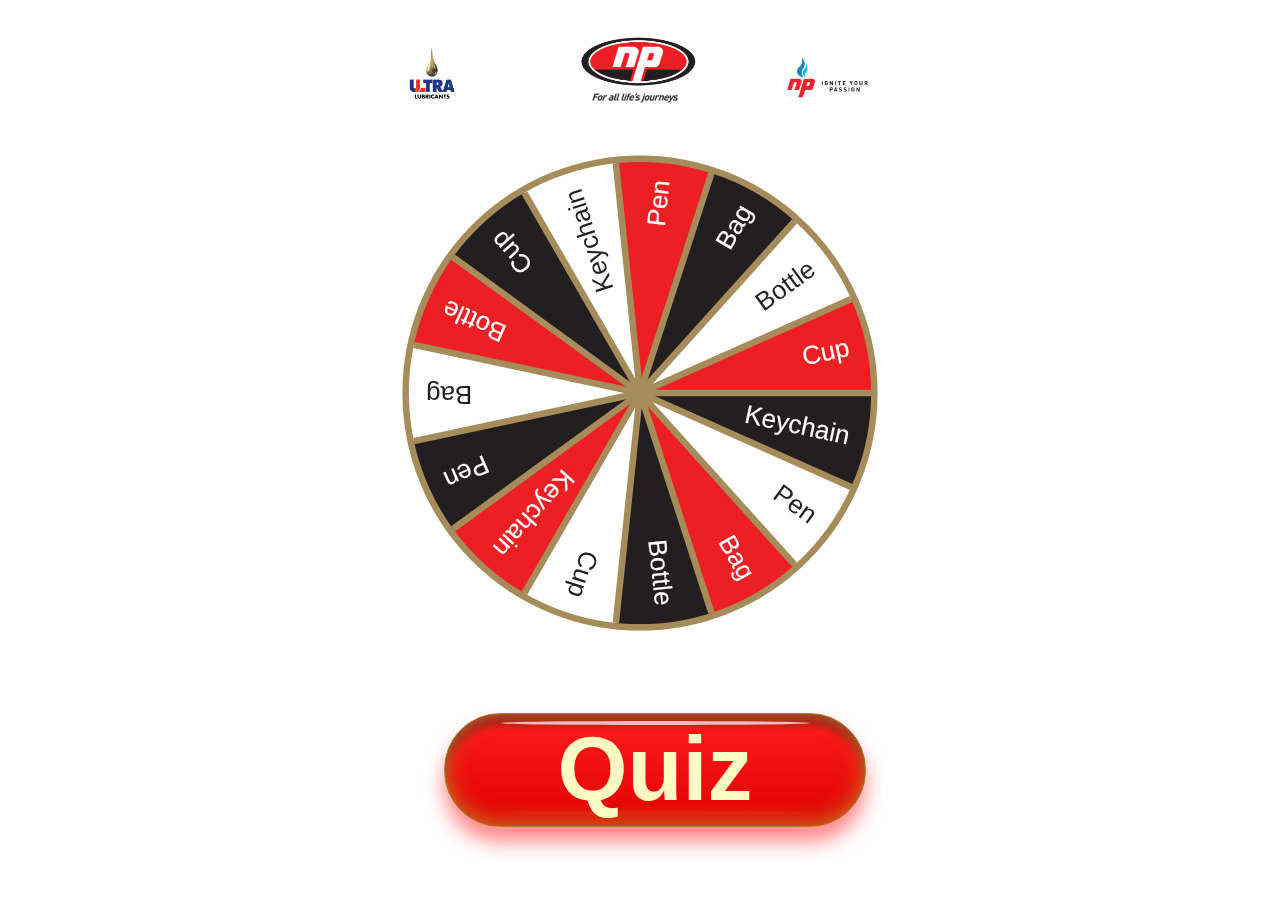
<file: index.html>
<html xmlns="http://www.w3.org/1999/xhtml" lang="en">

<head>
	<title>S</title>

</head>

</HEAD>
<BODY>
	<meta HTTP-EQUIV="Refresh" CONTENT="0; URL=src/html/wheel.html">
</body>

</html>
</file>
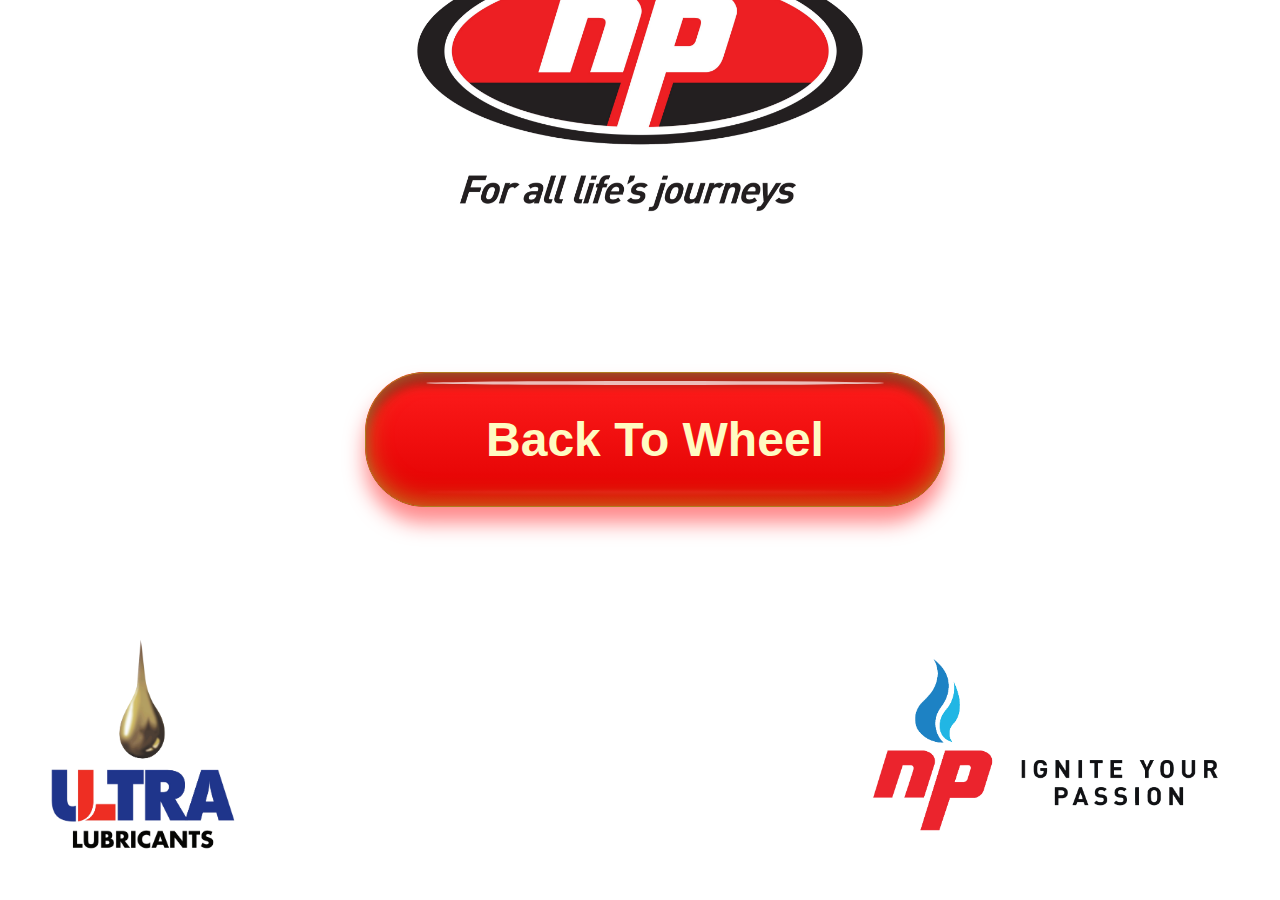
<file: src/html/group1.html>
<!DOCTYPE html>
<html>
  

<head>
    <meta charset="UTF-8">

    <link rel="stylesheet" href="../assets/css/quiz.css" />
    <title>NP Quiz</title>
  </head>
  <body>
    <div id="preloader">
      <div class="loader"></div>
    </div>
    
    <div class="container">
      <div class="seventy">
        <canvas id="confetti-canvas"></canvas>

        
        <div class="header">
          <img src="../assets/images/NPlogo.png" alt="NE Logo" class="header-logo" />
        </div>


        <div class="quiz-container" id="quiz-container">

          


          <h1 id="question" class="question"></h1>
          <div id="choices" class="choices"></div>

          <div id="message-display" class="message-display"></div>

          <button id="next" class="next-button">Submit</button>

          <div id="timer" class="timer"></div>

        </div>

        <div id="score" class="score"></div>
        
        <a href="wheel.html" id="animated-border-button" class="back-link">Back To Wheel</a>
          
      </div>
      <div class="bottom-logos">
        <img src="../assets/images/UltraLogo.png" alt="Left Logo" class="left-logo">
        <img src="../assets/images/NPigniteLogo.png" alt="Right Logo" class="right-logo">
      </div>
      
      <div id= "thirty" class="thirty">
        <div
          class="footer"
          style="
            height: 33vh;
            background-image: url('../assets/images/archive/fleet.html');
            background-size: cover;
            background-repeat: no-repeat;
          "
        ></div>
      </div>
    </div>
    <script src="../js/masterQuiz.js"></script>
    <script src="../js/group1.js"></script>
    <script src="../js/confetti.js"></script>
  </body>

</html>
</file>
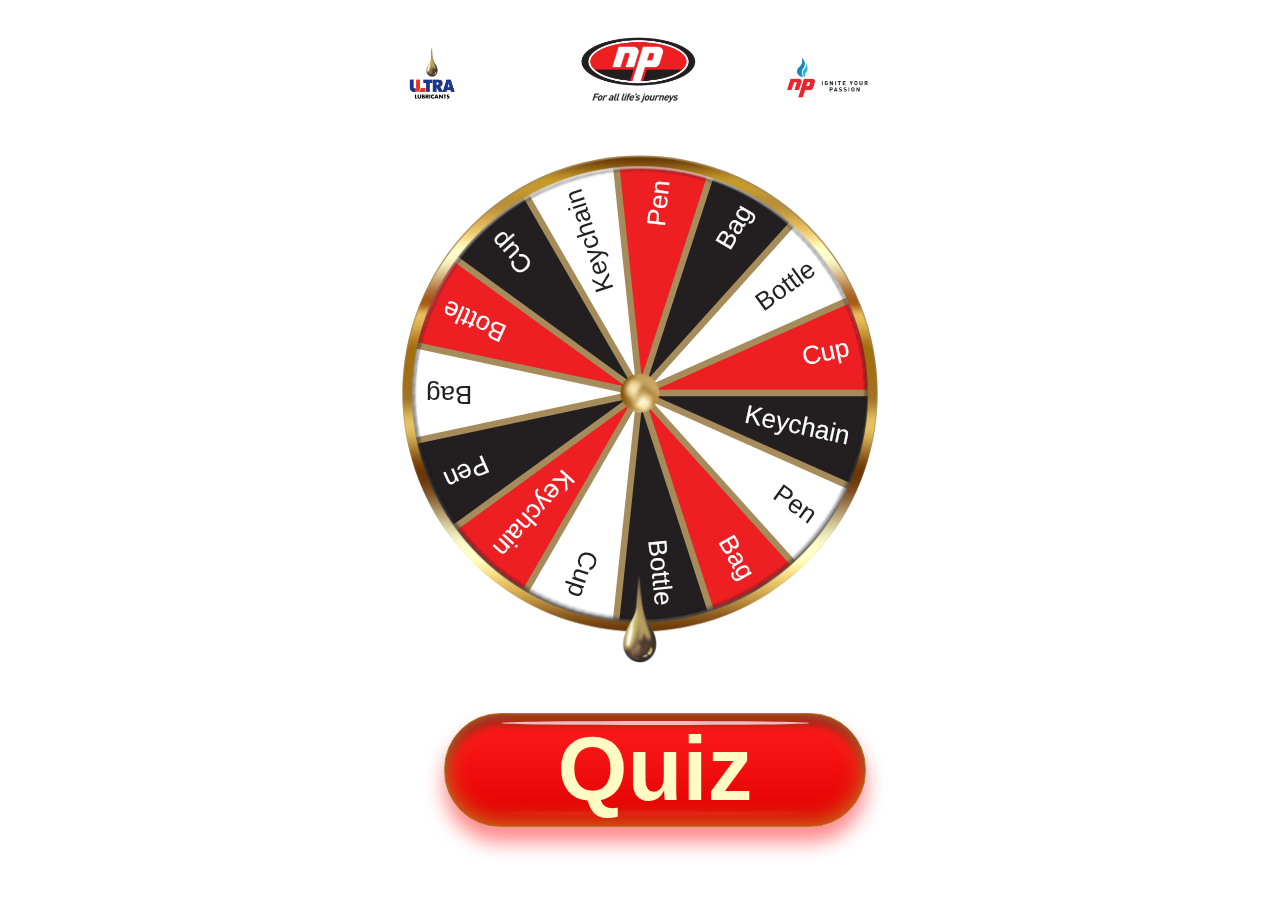
<file: src/html/wheel.html>
<!DOCTYPE html>
<html lang="en">
<head>
    <meta charset="utf-8" />
    <title>Spin Wheel</title>
    <meta
      name="viewport"
      content="width=device-width, initial-scale=1.0, maximum-scale=1.0, user-scalable=0"
    />
    <link rel="icon" href="data:image/x-icon;," type="image/x-icon" />
    <link rel="stylesheet" href="../assets/css/wheel.css" />


 

    <script>
      window.onload = () => {
        const quadrants = [
  {
    label: "Keychain",
    backgroundColor: "#ED1F23",
    labelColor: "#FFFFFF",
  },
  {
    label: "Pen",
    backgroundColor: "#231F20",
    labelColor: "#FFFFFF",
  },
  {
    label: "Bag",
    backgroundColor: "#FFFFFF",
    labelColor: "#231F20",
  },
  {
    label: "Bottle",
    backgroundColor: "#ED1F23",
    labelColor: "#FFFFFF",
  },
  {
    label: "Cup",
    backgroundColor: "#231F20",
    labelColor: "#FFFFFF",
  },
  {
    label: "Keychain",
    backgroundColor: "#FFFFFF",
    labelColor: "#231F20",
  },
  {
    label: "Pen",
    backgroundColor: "#ED1F23",
    labelColor: "#FFFFFF",
  },
  {
    label: "Bag",
    backgroundColor: "#231F20",
    labelColor: "#FFFFFF",
  },
  {
    label: "Bottle",
    backgroundColor: "#FFFFFF",
    labelColor: "#231F20",
  },
  {
    label: "Cup",
    backgroundColor: "#ED1F23",
    labelColor: "#FFFFFF",
  },
  {
    label: "Keychain",
    backgroundColor: "#231F20",
    labelColor: "#FFFFFF",
  },
  {
    label: "Pen",
    backgroundColor: "#FFFFFF",
    labelColor: "#231F20",
  },
  {
    label: "Bag",
    backgroundColor: "#ED1F23",
    labelColor: "#FFFFFF",
  },
  {
    label: "Bottle",
    backgroundColor: "#231F20",
    labelColor: "#FFFFFF",
  },
  {
    label: "Cup",
    backgroundColor: "#FFFFFF",
    labelColor: "#231F20",
  }
];

        const container = document.querySelector(".wheel-wrapper");

        const props = {
          items: quadrants,
          borderColor: "#A68C5B", // Add the borderColor property
          borderWidth: 6, // Add the borderWidth property
          debug: false, // Add the debug property
          image: "../assets/images/npmiddle.png", // Add the image property
          isInteractive: true, // Add the isInteractive property
          itemBackgroundColors: ["#C0150B"], // Add the itemBackgroundColors property
          itemLabelAlign: "right", // Add the itemLabelAlign property
          itemLabelBaselineOffset: 0, // Add the itemLabelBaselineOffset property
          itemLabelColors: ["#ffffff"], // Add the itemLabelColors property
          itemLabelFont: "sans-serif", 
          itemLabelFontSizeMax: 24, 
          itemLabelRadius: 0.9,
          itemLabelRadiusMax: 0.2, 
          itemLabelRotation: 0, // Add the itemLabelRotation property
          itemLabelStrokeColor: "#fff", // Add the itemLabelStrokeColor property
          itemLabelStrokeWidth: 0.05, // Add the itemLabelStrokeWidth property
          lineColor: "#A68C5B", 
          lineWidth: 6, 
          radius: .88, 
          rotation: 210, 
          rotationResistance: -35, 
          rotationSpeed: 0, 
          rotationSpeedMax: 250, 
          offset: { w: 0, h: 0 }, 
          overlayImage: "../assets/images/npframe2.png",
          pointerAngle: 0, 
        };

        window.wheel = new spinWheel.Wheel(container, props);

        // Define a function to open the selected link
        function openSelectedLink(selectedItemIndex) {
          const selectedLink = quadrants[selectedItemIndex].link;
          window.open(selectedLink, "_self"); //blank for a new tab
        }

        // Define a callback for the onRest event to show a pop-up before opening the link
        wheel.onRest = (event) => {
          const selectedItemIndex = event.currentIndex;
          const selectedLabel = quadrants[selectedItemIndex].label;
          // Show a pop-up with the label for 2 seconds
          // alert(`Quiz Category: ${selectedLabel}`);
          // After 2 seconds, open the selected link
          setTimeout(() => {
            openSelectedLink(selectedItemIndex);
          }, 1000); // Delayed opening of the link after 5 seconds
        };
      };
    </script>




  </head>
  <body>
    <div id="preloader">
      <div class="loader"></div>
    </div>
    
    <div class="wheel-wrapper">
      <!-- <h1 style="color: #FFE5CA; font-size: 7vw; text-align: center; padding-top: 10%; padding-bottom: 0%;">SPIN THE WHEEL</h1> -->
    </div>

    <!-- <div class="gui-wrapper" style="background-color: rgba(0, 0, 0, 0.1)">
      <h1 style="color: #ffe5ca; font-size: 5vw; text-align: center">
        Swipe down to spin
      </h1>
    </div> -->
    <span><a href="group1.html"><button type="link" class="back-link">Quiz</button></a></span>
  </body>
  <script src="../js/spin-wheel-iife.js"></script>
</html>
</file>
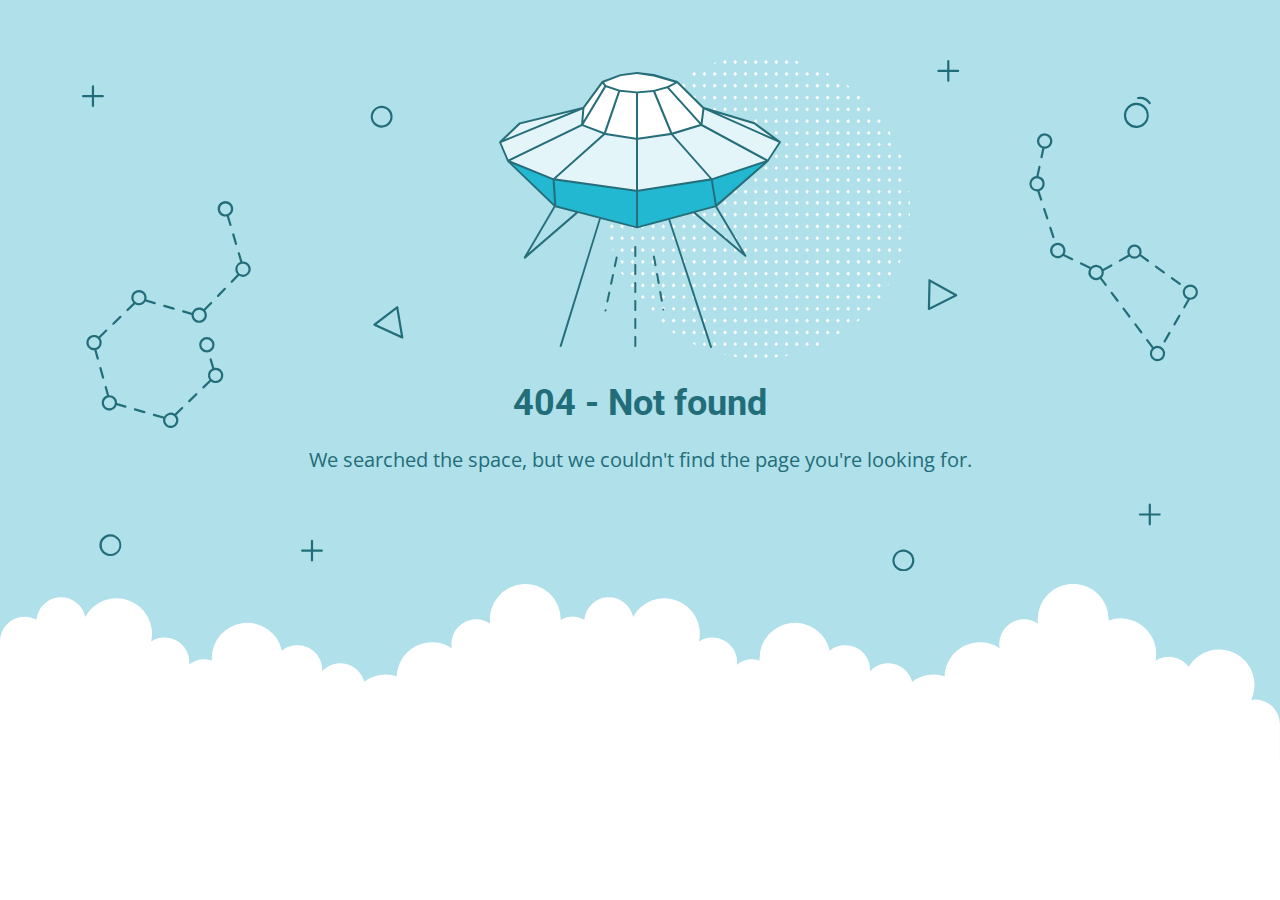
<file: src/assets/images/archive/fleet.html>
<!DOCTYPE html>
<html lang="en">
<head>
    <meta charset="utf-8" />
    <meta name="viewport" content="width=device-width, initial-scale=1.0">
    <meta http-equiv="cache-control" content="no-store,max-age=0" />
    <meta name="robots" content="noindex" />
    <title>404 - Not found</title>
    <link href="https://fonts.googleapis.com/css?family=Open+Sans:400,700%7CRoboto:400,700" rel="stylesheet">
<style>
    * {
        box-sizing: border-box;
        -moz-box-sizing: border-box;
        -webkit-tap-highlight-color: transparent;
    }
    body {
        margin: 0;
        padding: 0;
        height: 100%;
        -webkit-text-size-adjust: 100%;
    }
    .fit-wide {
        position: relative;
        overflow: hidden;
        max-width: 1240px;
        margin: 0 auto;
        padding-top: 60px;
        padding-bottom: 60px;
        padding-left: 20px;
        padding-right: 20px;
    }
    .background-wrap { position: relative; }
    .background-wrap.cloud-blue { background-color: #b0e0e9; }
    .background-wrap.white { background-color: #fff; }
    .title { 
        position: relative; 
        text-align: center;
        margin: 20px auto 10px;
    }
    .title--regular { font-family: 'Roboto', Arial, sans-serif; }
    .title--size-large { font-size: 36px; line-height: 46px; }
    .title--size-semimedium { font-size: 20px; line-height: 28px; }
    .title--weight-normal { font-weight: 400; }
    .title--weight-bold { font-weight: 700; }
    .title--subtitle { 
        padding-bottom: 40px; 
        font-family: 'Open Sans', Arial ,sans-serif; 
        text-align: center;
    }
    .error h1,
    .error p { color: #226d7a; }
    .error--bg__cover {
        position: absolute;
        left: 0;
        right: 0;
        width: 90%;
        margin: 0 auto;
    }
    .error--shape__clouds svg {
        display: block;
    }
    .abstract-half-dot--circle {
        z-index: 0;
        position: absolute;
        left: 15em;
        right: 0;
        width: 300px;
        height: 300px;
        margin: 0 auto;
    }
    .icon-graphic {
        z-index: 1;
        position: relative;
        width: 300px;
        height: 300px;
        margin: 0 auto;
    }
    @media screen and (max-width: 767px) {
        .error--bg__cover { display: none; }
        .abstract-half-dot--circle { left: 0; }
    }
</style>
</head>
<body>
    <div id="container">
        <section class="error content background-wrap cloud-blue">
            <div class="fit-wide">
                <div class="error--bg__cover">
                    <svg id="acce7670-904f-4f8c-b867-68138c2f8c06" data-name="Layer 1" xmlns="http://www.w3.org/2000/svg" viewBox="0 0 1019 467"><title>404_bg</title><path d="M962.794,62.029a11.471,11.471,0,0,1-.656-22.923h0a11.471,11.471,0,0,1,1.327,22.9C963.24,62.023,963.017,62.029,962.794,62.029ZM962.253,41.1a9.47,9.47,0,1,0,10,8.906,9.481,9.481,0,0,0-10-8.906Z" fill="#1e6d7a"/><path d="M974.934,40.4a1,1,0,0,1-.836-.45,10.049,10.049,0,0,0-9.688-4.276A1,1,0,0,1,964.1,33.7a11.952,11.952,0,0,1,11.67,5.153,1,1,0,0,1-.834,1.549Z" fill="#1e6d7a"/><path d="M273.605,61.8a9.971,9.971,0,0,1-7.251-3.106h0a10.012,10.012,0,1,1,7.251,3.106Zm0-17.991a8,8,0,0,0-5.8,13.507h0a8,8,0,1,0,5.8-13.507Z" fill="#226d7a"/><path d="M26.007,453q-.131,0-.261,0a10.019,10.019,0,1,1,.261,0ZM26,435a8.042,8.042,0,1,0,.208,0C26.134,435,26.064,435,26,435Z" fill="#226d7a"/><path d="M750.007,467q-.13,0-.261,0a9.933,9.933,0,0,1-6.994-3.108h0a10,10,0,1,1,7.255,3.11Zm-.013-18a8,8,0,0,0-5.793,13.511h0a8,8,0,1,0,6-13.509C750.134,449,750.063,449,749.994,449Z" fill="#226d7a"/><path d="M292.416,254.312a1.013,1.013,0,0,1-.417-.09L266.634,242.6a1,1,0,0,1-.191-1.7L287.2,225a1,1,0,0,1,1.594.629l4.607,27.516a1,1,0,0,1-.986,1.165Zm-23.437-12.835,22.139,10.141L287.1,227.6Z" fill="#226d7a"/><path d="M773.316,228.33a1,1,0,0,1-1-1.022l.571-26.14a1,1,0,0,1,1.487-.851l24.356,13.607a1,1,0,0,1-.038,1.767l-24.926,12.532A1.006,1.006,0,0,1,773.316,228.33Zm1.535-25.456-.5,22.815,21.756-10.938Z" fill="#226d7a"/><path d="M136.509,150.348l-2.39-8.09a7.115,7.115,0,1,0-1.9.629l2.372,8.028a1,1,0,0,0,.959.717,1,1,0,0,0,.959-1.284ZM126,136a5,5,0,1,1,5,5A5.006,5.006,0,0,1,126,136Z" fill="#226d7a"/><path d="M137.141,159.545l2.55,8.632a1,1,0,0,0,.959.717,1.037,1.037,0,0,0,.284-.041,1,1,0,0,0,.675-1.243l-2.55-8.631a1,1,0,0,0-1.918.566Z" fill="#226d7a"/><path d="M129.751,208.226l-6.265,6.461a1,1,0,0,0,1.436,1.393l6.265-6.461a1,1,0,0,0-1.436-1.393Z" fill="#226d7a"/><path d="M92.076,230.463l7.936,2.293c0,.082-.012.162-.012.244a7,7,0,1,0,12.587-4.2l6.07-6.259a1,1,0,1,0-1.436-1.393l-6.052,6.242a6.978,6.978,0,0,0-10.8,3.386l-7.737-2.235a1,1,0,0,0-.555,1.922ZM107,228a5,5,0,1,1-5,5A5.006,5.006,0,0,1,107,228Z" fill="#226d7a"/><path d="M74.783,225.467l8.647,2.5a.989.989,0,0,0,.278.04,1,1,0,0,0,.276-1.962l-8.646-2.5a1,1,0,0,0-.555,1.922Z" fill="#226d7a"/><path d="M28.617,241.8a1,1,0,0,0,.7-.282l6.461-6.266a1,1,0,0,0-1.393-1.436l-6.461,6.266a1,1,0,0,0,.7,1.718Z" fill="#226d7a"/><path d="M19.257,291.006a1,1,0,0,0,.964-1.269L17.8,281.069a1,1,0,0,0-1.927.537l2.419,8.668A1,1,0,0,0,19.257,291.006Z" fill="#226d7a"/><path d="M13.216,264.635a6.979,6.979,0,0,0,3.394-10.8l6.242-6.052a1,1,0,1,0-1.393-1.435L15.2,252.413A7,7,0,1,0,11,265c.08,0,.158-.009.237-.012l2.219,7.95a1,1,0,0,0,1.927-.538ZM6,258a5,5,0,1,1,5,5A5.006,5.006,0,0,1,6,258Z" fill="#226d7a"/><path d="M39.924,315.537l-7.936-2.293c0-.082.012-.162.012-.244a7.008,7.008,0,0,0-7-7c-.08,0-.158.009-.237.012l-2.123-7.606a1,1,0,0,0-1.927.537l2.072,7.422a7,7,0,1,0,8.847,8.859l7.737,2.235a1.025,1.025,0,0,0,.278.039,1,1,0,0,0,.277-1.961ZM25,318a5,5,0,1,1,5-5A5.006,5.006,0,0,1,25,318Z" fill="#226d7a"/><path d="M57.217,320.532l-8.647-2.5a1,1,0,1,0-.554,1.922l8.646,2.5a1.03,1.03,0,0,0,.278.039,1,1,0,0,0,.277-1.961Z" fill="#226d7a"/><path d="M90.765,317.017,84.592,323a6.975,6.975,0,0,0-9.76,2.693.984.984,0,0,0-.323-.168l-8.646-2.5a1,1,0,0,0-.554,1.922l8.646,2.5a1,1,0,0,0,.216.031,7,7,0,1,0,11.98-3.2l6.006-5.825a1,1,0,1,0-1.392-1.435ZM81,334a5,5,0,1,1,5-5A5.006,5.006,0,0,1,81,334Z" fill="#226d7a"/><path d="M103.687,304.486l-6.461,6.266a1,1,0,0,0,1.393,1.436l6.461-6.266a1,1,0,0,0-1.393-1.436Z" fill="#226d7a"/><path d="M147,184c-.182,0-.361.014-.54.027l-2.3-7.786a1,1,0,1,0-1.918.567l2.263,7.66a6.977,6.977,0,0,0-2.643,11.269l-5.845,6.028a1,1,0,1,0,1.436,1.392L143.419,197A7,7,0,1,0,147,184Zm0,12a4.995,4.995,0,0,1-1.121-9.863,1.033,1.033,0,0,0,.155-.022c.015,0,.025-.016.04-.021A5,5,0,1,1,147,196Z" fill="#226d7a"/><path d="M52,224a7,7,0,0,0,5.984-3.386l8.153,2.356a1.025,1.025,0,0,0,.278.039,1,1,0,0,0,.276-1.961l-7.924-2.29a7,7,0,1,0-11.918,2.965l-6.006,5.824a1,1,0,1,0,1.392,1.436L48.408,223A6.952,6.952,0,0,0,52,224Zm0-12a5,5,0,1,1-5,5A5.006,5.006,0,0,1,52,212Z" fill="#226d7a"/><path d="M122,281a6.984,6.984,0,0,0-1.218.113l-2.362-8.03a1,1,0,0,0-1.919.564l2.381,8.1a6.972,6.972,0,0,0-2.492,10.427l-6.242,6.052a1,1,0,0,0,1.393,1.435l6.259-6.069A7,7,0,1,0,122,281Zm0,12a5,5,0,1,1,5-5A5.006,5.006,0,0,1,122,293Z" fill="#226d7a"/><path d="M121,260a7,7,0,1,0-7,7A7.008,7.008,0,0,0,121,260Zm-12,0a5,5,0,1,1,5,5A5.006,5.006,0,0,1,109,260Z" fill="#226d7a"/><path d="M886.983,162.773a1,1,0,0,0,.951-1.311l-2.8-8.555a1,1,0,0,0-1.9.621l2.8,8.555A1,1,0,0,0,886.983,162.773Z" fill="#226d7a"/><path d="M879.544,135.8a1,1,0,1,0-1.9.621l2.795,8.555a1,1,0,0,0,.951.69,1,1,0,0,0,.95-1.311Z" fill="#226d7a"/><path d="M904.543,181l-7.442-3.582a7.032,7.032,0,1,0-1.252,1.616l7.827,3.768a.981.981,0,0,0,.432.1,1,1,0,0,0,.435-1.9ZM891,179a5,5,0,1,1,5-5A5.006,5.006,0,0,1,891,179Z" fill="#226d7a"/><path d="M956.292,179.469a6.477,6.477,0,0,0,9.659-.268l6.739,4.9a1,1,0,1,0,1.176-1.617L967,177.492a6.5,6.5,0,1,0-11.811.4,1.064,1.064,0,0,0-.121.039l-7.852,4.4a1,1,0,0,0,.976,1.745l7.853-4.4A.985.985,0,0,0,956.292,179.469ZM961,170.5a4.5,4.5,0,1,1-4.5,4.5A4.505,4.505,0,0,1,961,170.5Z" fill="#226d7a"/><path d="M987.248,194.689a1,1,0,1,0,1.176-1.617l-7.278-5.294a1,1,0,0,0-1.176,1.618Z" fill="#226d7a"/><path d="M995.7,198.366a1,1,0,0,0-1.176,1.617l7.28,5.293a.986.986,0,0,0,.587.192,1,1,0,0,0,.588-1.809Z" fill="#226d7a"/><path d="M1002.5,232.72a1,1,0,0,0-1.366.365l-4.5,7.793a1,1,0,1,0,1.732,1l4.5-7.792A1,1,0,0,0,1002.5,232.72Z" fill="#226d7a"/><path d="M993.49,248.305a1,1,0,0,0-1.366.366l-4.5,7.793a1,1,0,0,0,1.733,1l4.5-7.793A1,1,0,0,0,993.49,248.305Z" fill="#226d7a"/><path d="M951.8,226.4a1,1,0,0,0-1.6,1.2l5.4,7.2a1,1,0,1,0,1.6-1.2Z" fill="#226d7a"/><path d="M962.6,240.8A1,1,0,0,0,961,242l5.4,7.2A1,1,0,0,0,968,248Z" fill="#226d7a"/><path d="M931.091,198.789a6.943,6.943,0,0,0,1.777-6.129l7.473-4.185a1,1,0,1,0-.977-1.745l-7.172,4.016a6.988,6.988,0,0,0-11.127-1.7.981.981,0,0,0-.3-.23l-8.11-3.9a1,1,0,1,0-.867,1.8l8.1,3.9a6.988,6.988,0,0,0,9.645,9.428L934,206a1,1,0,0,0,1.6-1.2ZM921,194a5,5,0,1,1,5,5A5.006,5.006,0,0,1,921,194Z" fill="#226d7a"/><path d="M941,212a1,1,0,0,0-1.6,1.2l5.4,7.2a1,1,0,1,0,1.6-1.2Z" fill="#226d7a"/><path d="M876.837,80.654l-1.7,7.937a1,1,0,0,0,.767,1.187,1.029,1.029,0,0,0,.211.022,1,1,0,0,0,.977-.79l1.718-8.02c.064,0,.126.01.19.01a7.013,7.013,0,1,0-2.163-.346ZM879,69a5,5,0,1,1-5,5A5.006,5.006,0,0,1,879,69Z" fill="#226d7a"/><path d="M879,113a7.012,7.012,0,0,0-5.58-6.855l1.786-8.335a1,1,0,0,0-1.955-.419L871.4,106.03A7,7,0,0,0,872,120c.091,0,.18-.01.271-.014l2.576,7.879a1,1,0,0,0,.95.69.985.985,0,0,0,.31-.05,1,1,0,0,0,.64-1.261l-2.492-7.624A7.007,7.007,0,0,0,879,113Zm-7,5a5,5,0,1,1,5-5A5.006,5.006,0,0,1,872,118Z" fill="#226d7a"/><path d="M1012,205a7,7,0,0,0-2.469,13.542l-3.9,6.75a1,1,0,1,0,1.732,1l4.227-7.314c.136.008.271.021.41.021a7,7,0,0,0,0-14Zm0,12a5,5,0,1,1,5-5A5.006,5.006,0,0,1,1012,217Z" fill="#226d7a"/><path d="M982,261a6.941,6.941,0,0,0-3.527.964L973.4,255.2a1,1,0,1,0-1.6,1.2l5.109,6.812A6.99,6.99,0,1,0,982,261Zm0,12a5,5,0,1,1,5-5A5.006,5.006,0,0,1,982,273Z" fill="#226d7a"/><path d="M19,32H11V24a1,1,0,0,0-2,0v8H1a1,1,0,0,0,0,2H9v8a1,1,0,0,0,2,0V34h8a1,1,0,0,0,0-2Z" fill="#206d7a"/><path d="M219,447h-8v-8a1,1,0,0,0-2,0v8h-8a1,1,0,0,0,0,2h8v8a1,1,0,0,0,2,0v-8h8a1,1,0,0,0,0-2Z" fill="#206d7a"/><path d="M984,414h-8v-8a1,1,0,0,0-2,0v8h-8a1,1,0,0,0,0,2h8v8a1,1,0,0,0,2,0v-8h8a1,1,0,0,0,0-2Z" fill="#206d7a"/><path d="M800,9h-8V1a1,1,0,0,0-2,0V9h-8a1,1,0,0,0,0,2h8v8a1,1,0,0,0,2,0V11h8a1,1,0,0,0,0-2Z" fill="#206d7a"/></svg>
                </div>
                <div>
                    <div class="abstract-half-dot--circle">
                        <svg id="a57f7293-9654-4013-9c82-7cad22fc3689" data-name="Layer 1" xmlns="http://www.w3.org/2000/svg" viewBox="0 0 300 298.181"><title>circle_dots</title><polygon points="145.742 133.848 147.581 131.734 145.742 129.621 143.904 131.734 145.742 133.848" fill="#fff"/><polygon points="145.742 122.041 147.581 119.928 145.742 117.814 143.904 119.928 145.742 122.041" fill="#fff"/><polygon points="145.742 110.235 147.581 108.122 145.742 106.008 143.904 108.122 145.742 110.235" fill="#fff"/><polygon points="145.742 98.429 147.581 96.316 145.742 94.202 143.904 96.316 145.742 98.429" fill="#fff"/><polygon points="145.742 86.624 147.581 84.51 145.742 82.396 143.904 84.51 145.742 86.624" fill="#fff"/><polygon points="156.015 129.621 154.177 131.734 156.015 133.848 157.854 131.734 156.015 129.621" fill="#fff"/><polygon points="156.015 117.814 154.177 119.928 156.015 122.041 157.854 119.928 156.015 117.814" fill="#fff"/><polygon points="156.015 106.008 154.177 108.122 156.015 110.235 157.854 108.122 156.015 106.008" fill="#fff"/><polygon points="156.015 94.202 154.177 96.316 156.015 98.429 157.854 96.316 156.015 94.202" fill="#fff"/><polygon points="156.015 82.396 154.177 84.51 156.015 86.624 157.854 84.51 156.015 82.396" fill="#fff"/><polygon points="166.288 129.621 164.45 131.734 166.288 133.848 168.13 131.734 166.288 129.621" fill="#fff"/><polygon points="166.288 117.814 164.45 119.928 166.288 122.041 168.13 119.928 166.288 117.814" fill="#fff"/><polygon points="166.288 106.008 164.45 108.122 166.288 110.235 168.13 108.122 166.288 106.008" fill="#fff"/><polygon points="166.288 94.202 164.45 96.316 166.288 98.429 168.13 96.316 166.288 94.202" fill="#fff"/><polygon points="168.128 84.51 166.288 82.396 164.45 84.51 166.288 86.624 168.128 84.51" fill="#fff"/><polygon points="176.563 129.621 174.724 131.734 176.563 133.848 178.401 131.734 176.563 129.621" fill="#fff"/><polygon points="176.563 117.814 174.724 119.928 176.563 122.041 178.401 119.928 176.563 117.814" fill="#fff"/><polygon points="176.563 106.008 174.724 108.122 176.563 110.235 178.401 108.122 176.563 106.008" fill="#fff"/><polygon points="176.563 94.202 174.724 96.316 176.563 98.429 178.401 96.316 176.563 94.202" fill="#fff"/><polygon points="176.563 82.396 174.724 84.51 176.563 86.624 178.401 84.51 176.563 82.396" fill="#fff"/><polygon points="186.835 129.621 184.997 131.734 186.835 133.848 188.674 131.734 186.835 129.621" fill="#fff"/><polygon points="186.835 117.814 184.997 119.928 186.835 122.041 188.674 119.928 186.835 117.814" fill="#fff"/><polygon points="186.835 106.008 184.997 108.122 186.835 110.235 188.674 108.122 186.835 106.008" fill="#fff"/><polygon points="186.835 94.202 184.997 96.316 186.835 98.429 188.674 96.316 186.835 94.202" fill="#fff"/><polygon points="186.835 82.396 184.997 84.51 186.835 86.624 188.674 84.51 186.835 82.396" fill="#fff"/><polygon points="197.11 129.621 195.268 131.734 197.11 133.848 198.948 131.734 197.11 129.621" fill="#fff"/><polygon points="197.11 117.814 195.268 119.928 197.11 122.041 198.948 119.928 197.11 117.814" fill="#fff"/><polygon points="197.11 106.008 195.268 108.122 197.11 110.235 198.948 108.122 197.11 106.008" fill="#fff"/><polygon points="197.11 94.202 195.268 96.316 197.11 98.429 198.948 96.316 197.11 94.202" fill="#fff"/><polygon points="197.11 82.396 195.27 84.51 197.11 86.624 198.948 84.51 197.11 82.396" fill="#fff"/><polygon points="207.383 129.621 205.545 131.734 207.383 133.848 209.221 131.734 207.383 129.621" fill="#fff"/><polygon points="207.383 117.814 205.545 119.928 207.383 122.041 209.221 119.928 207.383 117.814" fill="#fff"/><polygon points="207.383 106.008 205.545 108.122 207.383 110.235 209.221 108.122 207.383 106.008" fill="#fff"/><polygon points="207.383 94.202 205.545 96.316 207.383 98.429 209.221 96.316 207.383 94.202" fill="#fff"/><polygon points="207.383 82.396 205.545 84.51 207.383 86.624 209.221 84.51 207.383 82.396" fill="#fff"/><polygon points="217.656 129.621 215.817 131.734 217.656 133.848 219.497 131.734 217.656 129.621" fill="#fff"/><polygon points="217.656 117.814 215.817 119.928 217.656 122.041 219.497 119.928 217.656 117.814" fill="#fff"/><polygon points="217.656 106.008 215.817 108.122 217.656 110.235 219.497 108.122 217.656 106.008" fill="#fff"/><polygon points="217.656 94.202 215.817 96.316 217.656 98.429 219.497 96.316 217.656 94.202" fill="#fff"/><polygon points="219.496 84.51 217.656 82.396 215.817 84.51 217.656 86.624 219.496 84.51" fill="#fff"/><polygon points="227.93 129.621 226.092 131.734 227.93 133.848 229.769 131.734 227.93 129.621" fill="#fff"/><polygon points="227.93 117.814 226.092 119.928 227.93 122.041 229.769 119.928 227.93 117.814" fill="#fff"/><polygon points="227.93 106.008 226.092 108.122 227.93 110.235 229.769 108.122 227.93 106.008" fill="#fff"/><polygon points="227.93 94.202 226.092 96.316 227.93 98.429 229.769 96.316 227.93 94.202" fill="#fff"/><polygon points="227.93 82.396 226.092 84.51 227.93 86.624 229.769 84.51 227.93 82.396" fill="#fff"/><polygon points="238.203 129.621 236.365 131.734 238.203 133.848 240.042 131.734 238.203 129.621" fill="#fff"/><polygon points="238.203 117.814 236.365 119.928 238.203 122.041 240.042 119.928 238.203 117.814" fill="#fff"/><polygon points="238.203 106.008 236.365 108.122 238.203 110.235 240.042 108.122 238.203 106.008" fill="#fff"/><polygon points="238.203 94.202 236.365 96.316 238.203 98.429 240.042 96.316 238.203 94.202" fill="#fff"/><polygon points="238.203 82.396 236.365 84.51 238.203 86.624 240.042 84.51 238.203 82.396" fill="#fff"/><polygon points="248.478 133.848 250.316 131.734 248.478 129.621 246.636 131.734 248.478 133.848" fill="#fff"/><polygon points="248.478 122.041 250.316 119.928 248.478 117.814 246.636 119.928 248.478 122.041" fill="#fff"/><polygon points="248.478 110.235 250.316 108.122 248.478 106.008 246.636 108.122 248.478 110.235" fill="#fff"/><polygon points="248.478 98.429 250.316 96.316 248.478 94.202 246.636 96.316 248.478 98.429" fill="#fff"/><polygon points="246.638 84.51 248.478 86.624 250.316 84.51 248.478 82.396 246.638 84.51" fill="#fff"/><polygon points="258.751 129.621 256.912 131.734 258.751 133.848 260.589 131.734 258.751 129.621" fill="#fff"/><polygon points="258.751 117.814 256.912 119.928 258.751 122.041 260.589 119.928 258.751 117.814" fill="#fff"/><polygon points="258.751 106.008 256.912 108.122 258.751 110.235 260.589 108.122 258.751 106.008" fill="#fff"/><polygon points="258.751 94.202 256.912 96.316 258.751 98.429 260.589 96.316 258.751 94.202" fill="#fff"/><polygon points="258.751 82.396 256.912 84.51 258.751 86.624 260.589 84.51 258.751 82.396" fill="#fff"/><polygon points="269.023 129.621 267.185 131.734 269.023 133.848 270.865 131.734 269.023 129.621" fill="#fff"/><polygon points="269.023 117.814 267.185 119.928 269.023 122.041 270.865 119.928 269.023 117.814" fill="#fff"/><polygon points="269.023 106.008 267.185 108.122 269.023 110.235 270.865 108.122 269.023 106.008" fill="#fff"/><polygon points="269.023 94.202 267.185 96.316 269.023 98.429 270.865 96.316 269.023 94.202" fill="#fff"/><polygon points="270.863 84.51 269.023 82.396 267.185 84.51 269.023 86.624 270.863 84.51" fill="#fff"/><polygon points="145.742 75.064 147.581 72.95 145.742 70.837 143.904 72.95 145.742 75.064" fill="#fff"/><polygon points="145.742 63.258 147.581 61.144 145.742 59.031 143.904 61.144 145.742 63.258" fill="#fff"/><polygon points="145.742 51.452 147.581 49.338 145.742 47.225 143.904 49.338 145.742 51.452" fill="#fff"/><polygon points="145.742 39.646 147.581 37.532 145.742 35.419 143.904 37.532 145.742 39.646" fill="#fff"/><polygon points="145.742 27.84 147.581 25.726 145.742 23.612 143.904 25.726 145.742 27.84" fill="#fff"/><polygon points="147.581 13.92 145.742 11.806 143.904 13.92 145.742 16.033 147.581 13.92" fill="#fff"/><polygon points="143.904 2.114 145.742 4.227 147.581 2.114 145.742 0 143.904 2.114" fill="#fff"/><polygon points="156.015 70.837 154.177 72.95 156.015 75.064 157.854 72.95 156.015 70.837" fill="#fff"/><polygon points="156.015 59.031 154.177 61.144 156.015 63.258 157.854 61.144 156.015 59.031" fill="#fff"/><polygon points="156.015 47.225 154.177 49.338 156.015 51.452 157.854 49.338 156.015 47.225" fill="#fff"/><polygon points="156.015 35.419 154.177 37.532 156.015 39.646 157.854 37.532 156.015 35.419" fill="#fff"/><polygon points="156.015 23.612 154.177 25.726 156.015 27.84 157.854 25.726 156.015 23.612" fill="#fff"/><polygon points="156.015 11.806 154.177 13.92 156.015 16.033 157.854 13.92 156.015 11.806" fill="#fff"/><polygon points="156.015 0 154.177 2.114 156.015 4.227 157.854 2.114 156.015 0" fill="#fff"/><polygon points="166.288 70.837 164.45 72.95 166.288 75.064 168.13 72.95 166.288 70.837" fill="#fff"/><polygon points="166.288 59.031 164.45 61.144 166.288 63.258 168.13 61.144 166.288 59.031" fill="#fff"/><polygon points="166.288 47.225 164.45 49.338 166.288 51.452 168.13 49.338 166.288 47.225" fill="#fff"/><polygon points="166.288 35.419 164.45 37.532 166.288 39.646 168.13 37.532 166.288 35.419" fill="#fff"/><polygon points="166.288 23.612 164.45 25.726 166.288 27.84 168.13 25.726 166.288 23.612" fill="#fff"/><polygon points="166.288 11.806 164.45 13.92 166.288 16.033 168.13 13.92 166.288 11.806" fill="#fff"/><polygon points="166.288 0 164.45 2.114 166.288 4.227 168.13 2.114 166.288 0" fill="#fff"/><polygon points="176.563 70.837 174.724 72.95 176.563 75.064 178.401 72.95 176.563 70.837" fill="#fff"/><polygon points="176.563 59.031 174.724 61.144 176.563 63.258 178.401 61.144 176.563 59.031" fill="#fff"/><polygon points="176.563 47.225 174.724 49.338 176.563 51.452 178.401 49.338 176.563 47.225" fill="#fff"/><polygon points="176.563 35.419 174.724 37.532 176.563 39.646 178.401 37.532 176.563 35.419" fill="#fff"/><polygon points="176.563 23.612 174.724 25.726 176.563 27.84 178.401 25.726 176.563 23.612" fill="#fff"/><polygon points="176.563 11.806 174.724 13.92 176.563 16.033 178.401 13.92 176.563 11.806" fill="#fff"/><polygon points="176.563 0 174.724 2.114 176.563 4.227 178.401 2.114 176.563 0" fill="#fff"/><polygon points="186.835 70.837 184.997 72.95 186.835 75.064 188.674 72.95 186.835 70.837" fill="#fff"/><polygon points="186.835 59.031 184.997 61.144 186.835 63.258 188.674 61.144 186.835 59.031" fill="#fff"/><polygon points="186.835 47.225 184.997 49.338 186.835 51.452 188.674 49.338 186.835 47.225" fill="#fff"/><polygon points="186.835 35.419 184.997 37.532 186.835 39.646 188.674 37.532 186.835 35.419" fill="#fff"/><polygon points="186.835 23.612 184.997 25.726 186.835 27.84 188.674 25.726 186.835 23.612" fill="#fff"/><polygon points="186.835 11.806 184.997 13.92 186.835 16.033 188.674 13.92 186.835 11.806" fill="#fff"/><path d="M186.835,4.227l1.839-2.113-.31-.356c-.826-.225-1.651-.45-2.483-.661L185,2.114Z" fill="#fff"/><polygon points="197.11 70.837 195.268 72.95 197.11 75.064 198.948 72.95 197.11 70.837" fill="#fff"/><polygon points="197.11 59.031 195.268 61.144 197.11 63.258 198.948 61.144 197.11 59.031" fill="#fff"/><polygon points="197.11 47.225 195.268 49.338 197.11 51.452 198.948 49.338 197.11 47.225" fill="#fff"/><polygon points="197.11 35.419 195.268 37.532 197.11 39.646 198.948 37.532 197.11 35.419" fill="#fff"/><polygon points="197.11 23.612 195.268 25.726 197.11 27.84 198.948 25.726 197.11 23.612" fill="#fff"/><polygon points="197.11 11.806 195.268 13.92 197.11 16.033 198.948 13.92 197.11 11.806" fill="#fff"/><polygon points="207.383 70.837 205.545 72.95 207.383 75.064 209.221 72.95 207.383 70.837" fill="#fff"/><polygon points="207.383 59.031 205.545 61.144 207.383 63.258 209.221 61.144 207.383 59.031" fill="#fff"/><polygon points="207.383 47.225 205.545 49.338 207.383 51.452 209.221 49.338 207.383 47.225" fill="#fff"/><polygon points="207.383 35.419 205.545 37.532 207.383 39.646 209.221 37.532 207.383 35.419" fill="#fff"/><polygon points="207.383 23.612 205.545 25.726 207.383 27.84 209.221 25.726 207.383 23.612" fill="#fff"/><polygon points="207.383 11.806 205.545 13.92 207.383 16.033 209.221 13.92 207.383 11.806" fill="#fff"/><polygon points="217.656 70.837 215.817 72.95 217.656 75.064 219.497 72.95 217.656 70.837" fill="#fff"/><polygon points="217.656 59.031 215.817 61.144 217.656 63.258 219.497 61.144 217.656 59.031" fill="#fff"/><polygon points="217.656 47.225 215.817 49.338 217.656 51.452 219.497 49.338 217.656 47.225" fill="#fff"/><polygon points="217.656 35.419 215.817 37.532 217.656 39.646 219.497 37.532 217.656 35.419" fill="#fff"/><polygon points="217.656 23.612 215.817 25.726 217.656 27.84 219.497 25.726 217.656 23.612" fill="#fff"/><path d="M217.656,16.033l1.753-2.011c-.842-.445-1.685-.887-2.535-1.317l-1.057,1.215Z" fill="#fff"/><polygon points="227.93 70.837 226.092 72.95 227.93 75.064 229.769 72.95 227.93 70.837" fill="#fff"/><polygon points="227.93 59.031 226.092 61.144 227.93 63.258 229.769 61.144 227.93 59.031" fill="#fff"/><polygon points="227.93 47.225 226.092 49.338 227.93 51.452 229.769 49.338 227.93 47.225" fill="#fff"/><polygon points="227.93 35.419 226.092 37.532 227.93 39.646 229.769 37.532 227.93 35.419" fill="#fff"/><polygon points="227.93 23.612 226.092 25.726 227.93 27.84 229.769 25.726 227.93 23.612" fill="#fff"/><polygon points="238.203 70.837 236.365 72.95 238.203 75.064 240.042 72.95 238.203 70.837" fill="#fff"/><polygon points="238.203 59.031 236.365 61.144 238.203 63.258 240.042 61.144 238.203 59.031" fill="#fff"/><polygon points="238.203 47.225 236.365 49.338 238.203 51.452 240.042 49.338 238.203 47.225" fill="#fff"/><polygon points="238.203 35.419 236.365 37.532 238.203 39.646 240.042 37.532 238.203 35.419" fill="#fff"/><path d="M236.365,25.726,238.2,27.84l1.084-1.246c-.744-.555-1.5-1.1-2.25-1.641Z" fill="#fff"/><polygon points="248.478 75.064 250.316 72.95 248.478 70.837 246.636 72.95 248.478 75.064" fill="#fff"/><polygon points="248.478 63.258 250.316 61.144 248.478 59.031 246.636 61.144 248.478 63.258" fill="#fff"/><polygon points="250.316 49.338 248.478 47.225 246.636 49.338 248.478 51.452 250.316 49.338" fill="#fff"/><polygon points="246.636 37.532 248.478 39.646 250.316 37.532 248.478 35.419 246.636 37.532" fill="#fff"/><polygon points="258.751 70.837 256.912 72.95 258.751 75.064 260.589 72.95 258.751 70.837" fill="#fff"/><polygon points="258.751 59.031 256.912 61.144 258.751 63.258 260.589 61.144 258.751 59.031" fill="#fff"/><polygon points="258.751 47.225 256.912 49.338 258.751 51.452 260.589 49.338 258.751 47.225" fill="#fff"/><polygon points="269.023 70.837 267.185 72.95 269.023 75.064 270.865 72.95 269.023 70.837" fill="#fff"/><polygon points="269.023 59.031 267.185 61.144 269.023 63.258 270.865 61.144 269.023 59.031" fill="#fff"/><polygon points="279.445 129.621 277.607 131.734 279.445 133.848 281.284 131.734 279.445 129.621" fill="#fff"/><polygon points="279.445 117.814 277.607 119.928 279.445 122.041 281.284 119.928 279.445 117.814" fill="#fff"/><polygon points="279.445 106.008 277.607 108.122 279.445 110.235 281.284 108.122 279.445 106.008" fill="#fff"/><polygon points="279.445 94.202 277.607 96.316 279.445 98.429 281.284 96.316 279.445 94.202" fill="#fff"/><polygon points="279.445 82.396 277.607 84.51 279.445 86.624 281.284 84.51 279.445 82.396" fill="#fff"/><polygon points="289.718 129.621 287.88 131.734 289.718 133.848 291.56 131.734 289.718 129.621" fill="#fff"/><polygon points="289.718 117.814 287.88 119.928 289.718 122.041 291.56 119.928 289.718 117.814" fill="#fff"/><polygon points="289.718 106.008 287.88 108.122 289.718 110.235 291.56 108.122 289.718 106.008" fill="#fff"/><path d="M287.88,96.316l1.838,2.113,1.515-1.739c-.151-.422-.3-.846-.451-1.267L289.718,94.2Z" fill="#fff"/><path d="M299.092,130.656l-.938,1.078,1.192,1.37Q299.229,131.877,299.092,130.656Z" fill="#fff"/><path d="M279.445,75.064l1.241-1.427q-.721-1.278-1.466-2.541l-1.613,1.854Z" fill="#fff"/><polygon points="1.838 129.621 0 131.734 1.838 133.848 3.677 131.734 1.838 129.621" fill="#fff"/><polygon points="1.838 117.814 0 119.928 1.838 122.041 3.677 119.928 1.838 117.814" fill="#fff"/><path d="M1.838,110.235l1.839-2.113-1.534-1.764q-.456,1.6-.876,3.22Z" fill="#fff"/><polygon points="12.113 129.621 10.271 131.734 12.113 133.848 13.951 131.734 12.113 129.621" fill="#fff"/><polygon points="12.113 117.814 10.271 119.928 12.113 122.041 13.951 119.928 12.113 117.814" fill="#fff"/><polygon points="12.113 106.008 10.271 108.122 12.113 110.235 13.951 108.122 12.113 106.008" fill="#fff"/><polygon points="12.113 94.202 10.271 96.316 12.113 98.429 13.951 96.316 12.113 94.202" fill="#fff"/><polygon points="12.113 82.396 10.273 84.51 12.113 86.624 13.951 84.51 12.113 82.396" fill="#fff"/><polygon points="22.533 129.621 20.695 131.734 22.533 133.848 24.371 131.734 22.533 129.621" fill="#fff"/><polygon points="22.533 117.814 20.695 119.928 22.533 122.041 24.371 119.928 22.533 117.814" fill="#fff"/><polygon points="22.533 106.008 20.695 108.122 22.533 110.235 24.371 108.122 22.533 106.008" fill="#fff"/><polygon points="22.533 94.202 20.695 96.316 22.533 98.429 24.371 96.316 22.533 94.202" fill="#fff"/><polygon points="22.533 82.396 20.695 84.51 22.533 86.624 24.371 84.51 22.533 82.396" fill="#fff"/><polygon points="32.808 129.621 30.966 131.734 32.808 133.848 34.646 131.734 32.808 129.621" fill="#fff"/><polygon points="32.808 117.814 30.966 119.928 32.808 122.041 34.646 119.928 32.808 117.814" fill="#fff"/><polygon points="32.808 106.008 30.966 108.122 32.808 110.235 34.646 108.122 32.808 106.008" fill="#fff"/><polygon points="32.808 94.202 30.966 96.316 32.808 98.429 34.646 96.316 32.808 94.202" fill="#fff"/><polygon points="32.808 82.396 30.968 84.51 32.808 86.624 34.646 84.51 32.808 82.396" fill="#fff"/><polygon points="43.08 129.621 41.242 131.734 43.08 133.848 44.919 131.734 43.08 129.621" fill="#fff"/><polygon points="43.08 117.814 41.242 119.928 43.08 122.041 44.919 119.928 43.08 117.814" fill="#fff"/><polygon points="43.08 106.008 41.242 108.122 43.08 110.235 44.919 108.122 43.08 106.008" fill="#fff"/><polygon points="43.08 94.202 41.242 96.316 43.08 98.429 44.919 96.316 43.08 94.202" fill="#fff"/><polygon points="43.08 82.396 41.242 84.51 43.08 86.624 44.919 84.51 43.08 82.396" fill="#fff"/><polygon points="53.353 129.621 51.515 131.734 53.353 133.848 55.195 131.734 53.353 129.621" fill="#fff"/><polygon points="53.353 117.814 51.515 119.928 53.353 122.041 55.195 119.928 53.353 117.814" fill="#fff"/><polygon points="53.353 106.008 51.515 108.122 53.353 110.235 55.195 108.122 53.353 106.008" fill="#fff"/><polygon points="53.353 94.202 51.515 96.316 53.353 98.429 55.195 96.316 53.353 94.202" fill="#fff"/><polygon points="55.193 84.51 53.353 82.396 51.515 84.51 53.353 86.624 55.193 84.51" fill="#fff"/><polygon points="63.628 129.621 61.789 131.734 63.628 133.848 65.466 131.734 63.628 129.621" fill="#fff"/><polygon points="63.628 117.814 61.789 119.928 63.628 122.041 65.466 119.928 63.628 117.814" fill="#fff"/><polygon points="63.628 106.008 61.789 108.122 63.628 110.235 65.466 108.122 63.628 106.008" fill="#fff"/><polygon points="63.628 94.202 61.789 96.316 63.628 98.429 65.466 96.316 63.628 94.202" fill="#fff"/><polygon points="63.628 82.396 61.789 84.51 63.628 86.624 65.466 84.51 63.628 82.396" fill="#fff"/><polygon points="73.901 129.621 72.062 131.734 73.901 133.848 75.739 131.734 73.901 129.621" fill="#fff"/><polygon points="73.901 117.814 72.062 119.928 73.901 122.041 75.739 119.928 73.901 117.814" fill="#fff"/><polygon points="73.901 106.008 72.062 108.122 73.901 110.235 75.739 108.122 73.901 106.008" fill="#fff"/><polygon points="73.901 94.202 72.062 96.316 73.901 98.429 75.739 96.316 73.901 94.202" fill="#fff"/><polygon points="73.901 82.396 72.062 84.51 73.901 86.624 75.739 84.51 73.901 82.396" fill="#fff"/><polygon points="84.174 129.621 82.335 131.734 84.174 133.848 86.015 131.734 84.174 129.621" fill="#fff"/><polygon points="84.174 117.814 82.335 119.928 84.174 122.041 86.015 119.928 84.174 117.814" fill="#fff"/><polygon points="84.174 106.008 82.335 108.122 84.174 110.235 86.015 108.122 84.174 106.008" fill="#fff"/><polygon points="84.174 94.202 82.335 96.316 84.174 98.429 86.015 96.316 84.174 94.202" fill="#fff"/><polygon points="86.014 84.51 84.174 82.396 82.335 84.51 84.174 86.624 86.014 84.51" fill="#fff"/><polygon points="94.448 129.621 92.61 131.734 94.448 133.848 96.286 131.734 94.448 129.621" fill="#fff"/><polygon points="94.448 117.814 92.61 119.928 94.448 122.041 96.286 119.928 94.448 117.814" fill="#fff"/><polygon points="94.448 106.008 92.61 108.122 94.448 110.235 96.286 108.122 94.448 106.008" fill="#fff"/><polygon points="94.448 94.202 92.61 96.316 94.448 98.429 96.286 96.316 94.448 94.202" fill="#fff"/><polygon points="94.448 82.396 92.61 84.51 94.448 86.624 96.286 84.51 94.448 82.396" fill="#fff"/><polygon points="104.721 129.621 102.883 131.734 104.721 133.848 106.559 131.734 104.721 129.621" fill="#fff"/><polygon points="104.721 117.814 102.883 119.928 104.721 122.041 106.559 119.928 104.721 117.814" fill="#fff"/><polygon points="104.721 106.008 102.883 108.122 104.721 110.235 106.559 108.122 104.721 106.008" fill="#fff"/><polygon points="104.721 94.202 102.883 96.316 104.721 98.429 106.559 96.316 104.721 94.202" fill="#fff"/><polygon points="104.721 82.396 102.883 84.51 104.721 86.624 106.559 84.51 104.721 82.396" fill="#fff"/><polygon points="114.996 129.621 113.154 131.734 114.996 133.848 116.834 131.734 114.996 129.621" fill="#fff"/><polygon points="114.996 117.814 113.154 119.928 114.996 122.041 116.834 119.928 114.996 117.814" fill="#fff"/><polygon points="114.996 106.008 113.154 108.122 114.996 110.235 116.834 108.122 114.996 106.008" fill="#fff"/><polygon points="114.996 94.202 113.154 96.316 114.996 98.429 116.834 96.316 114.996 94.202" fill="#fff"/><polygon points="114.996 82.396 113.156 84.51 114.996 86.624 116.834 84.51 114.996 82.396" fill="#fff"/><polygon points="125.268 133.848 127.107 131.734 125.268 129.621 123.43 131.734 125.268 133.848" fill="#fff"/><polygon points="125.268 122.041 127.107 119.928 125.268 117.814 123.43 119.928 125.268 122.041" fill="#fff"/><polygon points="125.268 110.235 127.107 108.122 125.268 106.008 123.43 108.122 125.268 110.235" fill="#fff"/><polygon points="125.268 98.429 127.107 96.316 125.268 94.202 123.43 96.316 125.268 98.429" fill="#fff"/><polygon points="125.268 86.624 127.107 84.51 125.268 82.396 123.43 84.51 125.268 86.624" fill="#fff"/><polygon points="135.541 133.848 137.383 131.734 135.541 129.621 133.703 131.734 135.541 133.848" fill="#fff"/><polygon points="135.541 122.041 137.383 119.928 135.541 117.814 133.703 119.928 135.541 122.041" fill="#fff"/><polygon points="135.541 110.235 137.383 108.122 135.541 106.008 133.703 108.122 135.541 110.235" fill="#fff"/><polygon points="135.541 98.429 137.383 96.316 135.541 94.202 133.703 96.316 135.541 98.429" fill="#fff"/><polygon points="135.541 86.624 137.381 84.51 135.541 82.396 133.703 84.51 135.541 86.624" fill="#fff"/><polygon points="22.533 70.837 20.695 72.95 22.533 75.064 24.371 72.95 22.533 70.837" fill="#fff"/><path d="M22.533,63.258l1.838-2.114-.387-.445c-.55.779-1.1,1.559-1.634,2.349Z" fill="#fff"/><polygon points="32.808 70.837 30.966 72.95 32.808 75.064 34.646 72.95 32.808 70.837" fill="#fff"/><polygon points="32.808 59.031 30.966 61.144 32.808 63.258 34.646 61.144 32.808 59.031" fill="#fff"/><path d="M32.808,51.452l1.838-2.114-.9-1.037c-.616.7-1.222,1.416-1.825,2.132Z" fill="#fff"/><polygon points="43.08 70.837 41.242 72.95 43.08 75.064 44.919 72.95 43.08 70.837" fill="#fff"/><polygon points="43.08 59.031 41.242 61.144 43.08 63.258 44.919 61.144 43.08 59.031" fill="#fff"/><polygon points="43.08 47.225 41.242 49.338 43.08 51.452 44.919 49.338 43.08 47.225" fill="#fff"/><path d="M43.08,39.646l1.839-2.114-.342-.393q-1.016.947-2.015,1.911Z" fill="#fff"/><polygon points="53.353 70.837 51.515 72.95 53.353 75.064 55.195 72.95 53.353 70.837" fill="#fff"/><polygon points="53.353 59.031 51.515 61.144 53.353 63.258 55.195 61.144 53.353 59.031" fill="#fff"/><polygon points="53.353 47.225 51.515 49.338 53.353 51.452 55.195 49.338 53.353 47.225" fill="#fff"/><polygon points="53.353 35.419 51.515 37.532 53.353 39.646 55.195 37.532 53.353 35.419" fill="#fff"/><polygon points="63.628 70.837 61.789 72.95 63.628 75.064 65.466 72.95 63.628 70.837" fill="#fff"/><polygon points="63.628 59.031 61.789 61.144 63.628 63.258 65.466 61.144 63.628 59.031" fill="#fff"/><polygon points="63.628 47.225 61.789 49.338 63.628 51.452 65.466 49.338 63.628 47.225" fill="#fff"/><polygon points="63.628 35.419 61.789 37.532 63.628 39.646 65.466 37.532 63.628 35.419" fill="#fff"/><polygon points="63.628 23.612 61.789 25.726 63.628 27.84 65.466 25.726 63.628 23.612" fill="#fff"/><polygon points="73.901 70.837 72.062 72.95 73.901 75.064 75.739 72.95 73.901 70.837" fill="#fff"/><polygon points="73.901 59.031 72.062 61.144 73.901 63.258 75.739 61.144 73.901 59.031" fill="#fff"/><polygon points="73.901 47.225 72.062 49.338 73.901 51.452 75.739 49.338 73.901 47.225" fill="#fff"/><polygon points="73.901 35.419 72.062 37.532 73.901 39.646 75.739 37.532 73.901 35.419" fill="#fff"/><polygon points="73.901 23.612 72.062 25.726 73.901 27.84 75.739 25.726 73.901 23.612" fill="#fff"/><path d="M73.9,16.033l.476-.547c-.214.119-.429.237-.642.357Z" fill="#fff"/><polygon points="84.174 70.837 82.335 72.95 84.174 75.064 86.015 72.95 84.174 70.837" fill="#fff"/><polygon points="84.174 59.031 82.335 61.144 84.174 63.258 86.015 61.144 84.174 59.031" fill="#fff"/><polygon points="84.174 47.225 82.335 49.338 84.174 51.452 86.015 49.338 84.174 47.225" fill="#fff"/><polygon points="84.174 35.419 82.335 37.532 84.174 39.646 86.015 37.532 84.174 35.419" fill="#fff"/><polygon points="84.174 23.612 82.335 25.726 84.174 27.84 86.015 25.726 84.174 23.612" fill="#fff"/><polygon points="84.174 11.806 82.335 13.92 84.174 16.033 86.015 13.92 84.174 11.806" fill="#fff"/><polygon points="94.448 70.837 92.61 72.95 94.448 75.064 96.286 72.95 94.448 70.837" fill="#fff"/><polygon points="94.448 59.031 92.61 61.144 94.448 63.258 96.286 61.144 94.448 59.031" fill="#fff"/><polygon points="94.448 47.225 92.61 49.338 94.448 51.452 96.286 49.338 94.448 47.225" fill="#fff"/><polygon points="94.448 35.419 92.61 37.532 94.448 39.646 96.286 37.532 94.448 35.419" fill="#fff"/><polygon points="94.448 23.612 92.61 25.726 94.448 27.84 96.286 25.726 94.448 23.612" fill="#fff"/><polygon points="94.448 11.806 92.61 13.92 94.448 16.033 96.286 13.92 94.448 11.806" fill="#fff"/><polygon points="104.721 70.837 102.883 72.95 104.721 75.064 106.559 72.95 104.721 70.837" fill="#fff"/><polygon points="104.721 59.031 102.883 61.144 104.721 63.258 106.559 61.144 104.721 59.031" fill="#fff"/><polygon points="104.721 47.225 102.883 49.338 104.721 51.452 106.559 49.338 104.721 47.225" fill="#fff"/><polygon points="104.721 35.419 102.883 37.532 104.721 39.646 106.559 37.532 104.721 35.419" fill="#fff"/><polygon points="104.721 23.612 102.883 25.726 104.721 27.84 106.559 25.726 104.721 23.612" fill="#fff"/><polygon points="104.721 11.806 102.883 13.92 104.721 16.033 106.559 13.92 104.721 11.806" fill="#fff"/><path d="M104.721,4.227l1.759-2.022c-.937.266-1.868.545-2.8.828Z" fill="#fff"/><polygon points="114.996 70.837 113.154 72.95 114.996 75.064 116.834 72.95 114.996 70.837" fill="#fff"/><polygon points="114.996 59.031 113.154 61.144 114.996 63.258 116.834 61.144 114.996 59.031" fill="#fff"/><polygon points="114.996 47.225 113.154 49.338 114.996 51.452 116.834 49.338 114.996 47.225" fill="#fff"/><polygon points="114.996 35.419 113.154 37.532 114.996 39.646 116.834 37.532 114.996 35.419" fill="#fff"/><polygon points="114.996 23.612 113.154 25.726 114.996 27.84 116.834 25.726 114.996 23.612" fill="#fff"/><polygon points="114.996 11.806 113.154 13.92 114.996 16.033 116.834 13.92 114.996 11.806" fill="#fff"/><path d="M113.154,2.114,115,4.227l1.838-2.113-1.8-2.066-.1.023Z" fill="#fff"/><polygon points="125.268 75.064 127.107 72.95 125.268 70.837 123.43 72.95 125.268 75.064" fill="#fff"/><polygon points="125.268 63.258 127.107 61.144 125.268 59.031 123.43 61.144 125.268 63.258" fill="#fff"/><polygon points="125.268 51.452 127.107 49.338 125.268 47.225 123.43 49.338 125.268 51.452" fill="#fff"/><polygon points="125.268 39.646 127.107 37.532 125.268 35.419 123.43 37.532 125.268 39.646" fill="#fff"/><polygon points="125.268 27.84 127.107 25.726 125.268 23.612 123.43 25.726 125.268 27.84" fill="#fff"/><polygon points="125.268 16.033 127.107 13.92 125.268 11.806 123.43 13.92 125.268 16.033" fill="#fff"/><polygon points="127.107 2.114 125.268 0 123.43 2.114 125.268 4.227 127.107 2.114" fill="#fff"/><polygon points="135.541 75.064 137.383 72.95 135.541 70.837 133.703 72.95 135.541 75.064" fill="#fff"/><polygon points="135.541 63.258 137.383 61.144 135.541 59.031 133.703 61.144 135.541 63.258" fill="#fff"/><polygon points="135.541 51.452 137.383 49.338 135.541 47.225 133.703 49.338 135.541 51.452" fill="#fff"/><polygon points="135.541 39.646 137.383 37.532 135.541 35.419 133.703 37.532 135.541 39.646" fill="#fff"/><polygon points="135.541 27.84 137.383 25.726 135.541 23.612 133.703 25.726 135.541 27.84" fill="#fff"/><polygon points="135.541 16.033 137.383 13.92 135.541 11.806 133.703 13.92 135.541 16.033" fill="#fff"/><polygon points="137.383 2.114 135.541 0 133.703 2.114 135.541 4.227 137.383 2.114" fill="#fff"/><polygon points="145.742 286.348 147.581 284.234 145.742 282.121 143.904 284.234 145.742 286.348" fill="#fff"/><polygon points="145.742 274.542 147.581 272.428 145.742 270.315 143.904 272.428 145.742 274.542" fill="#fff"/><polygon points="145.742 262.736 147.581 260.622 145.742 258.509 143.904 260.622 145.742 262.736" fill="#fff"/><polygon points="145.742 250.929 147.581 248.815 145.742 246.702 143.904 248.815 145.742 250.929" fill="#fff"/><polygon points="145.742 239.123 147.581 237.01 145.742 234.896 143.904 237.01 145.742 239.123" fill="#fff"/><polygon points="154.177 284.234 156.015 286.348 157.854 284.234 156.015 282.121 154.177 284.234" fill="#fff"/><polygon points="156.015 270.315 154.177 272.428 156.015 274.542 157.854 272.428 156.015 270.315" fill="#fff"/><polygon points="156.015 258.509 154.177 260.622 156.015 262.736 157.854 260.622 156.015 258.509" fill="#fff"/><polygon points="156.015 246.702 154.177 248.815 156.015 250.929 157.854 248.815 156.015 246.702" fill="#fff"/><polygon points="156.015 234.896 154.177 237.01 156.015 239.123 157.854 237.01 156.015 234.896" fill="#fff"/><polygon points="164.45 284.234 166.288 286.348 168.13 284.234 166.288 282.121 164.45 284.234" fill="#fff"/><polygon points="166.288 270.315 164.45 272.428 166.288 274.542 168.13 272.428 166.288 270.315" fill="#fff"/><polygon points="166.288 258.509 164.45 260.622 166.288 262.736 168.13 260.622 166.288 258.509" fill="#fff"/><polygon points="166.288 246.702 164.45 248.815 166.288 250.929 168.13 248.815 166.288 246.702" fill="#fff"/><polygon points="166.288 234.896 164.45 237.01 166.288 239.123 168.13 237.01 166.288 234.896" fill="#fff"/><polygon points="174.724 284.234 176.563 286.348 178.401 284.234 176.563 282.121 174.724 284.234" fill="#fff"/><polygon points="176.563 270.315 174.724 272.428 176.563 274.542 178.401 272.428 176.563 270.315" fill="#fff"/><polygon points="176.563 258.509 174.724 260.622 176.563 262.736 178.401 260.622 176.563 258.509" fill="#fff"/><polygon points="176.563 246.702 174.724 248.815 176.563 250.929 178.401 248.815 176.563 246.702" fill="#fff"/><polygon points="176.563 234.896 174.724 237.01 176.563 239.123 178.401 237.01 176.563 234.896" fill="#fff"/><polygon points="184.997 284.234 186.835 286.348 188.674 284.234 186.835 282.121 184.997 284.234" fill="#fff"/><polygon points="186.835 270.315 184.997 272.428 186.835 274.542 188.674 272.428 186.835 270.315" fill="#fff"/><polygon points="186.835 258.509 184.997 260.622 186.835 262.736 188.674 260.622 186.835 258.509" fill="#fff"/><polygon points="186.835 246.702 184.997 248.815 186.835 250.929 188.674 248.815 186.835 246.702" fill="#fff"/><polygon points="186.835 234.896 184.997 237.01 186.835 239.123 188.674 237.01 186.835 234.896" fill="#fff"/><polygon points="195.268 284.234 197.11 286.348 198.948 284.234 197.11 282.121 195.268 284.234" fill="#fff"/><polygon points="197.11 270.315 195.268 272.428 197.11 274.542 198.948 272.428 197.11 270.315" fill="#fff"/><polygon points="197.11 258.509 195.268 260.622 197.11 262.736 198.948 260.622 197.11 258.509" fill="#fff"/><polygon points="197.11 246.702 195.268 248.815 197.11 250.929 198.948 248.815 197.11 246.702" fill="#fff"/><polygon points="197.11 234.896 195.268 237.01 197.11 239.123 198.948 237.01 197.11 234.896" fill="#fff"/><polygon points="205.545 284.234 207.383 286.348 209.221 284.234 207.383 282.121 205.545 284.234" fill="#fff"/><polygon points="207.383 270.315 205.545 272.428 207.383 274.542 209.221 272.428 207.383 270.315" fill="#fff"/><polygon points="207.383 258.509 205.545 260.622 207.383 262.736 209.221 260.622 207.383 258.509" fill="#fff"/><polygon points="207.383 246.702 205.545 248.815 207.383 250.929 209.221 248.815 207.383 246.702" fill="#fff"/><polygon points="207.383 234.896 205.545 237.01 207.383 239.123 209.221 237.01 207.383 234.896" fill="#fff"/><polygon points="215.817 272.428 217.656 274.542 219.497 272.428 217.656 270.315 215.817 272.428" fill="#fff"/><polygon points="217.656 258.509 215.817 260.622 217.656 262.736 219.497 260.622 217.656 258.509" fill="#fff"/><polygon points="217.656 246.702 215.817 248.815 217.656 250.929 219.497 248.815 217.656 246.702" fill="#fff"/><polygon points="217.656 234.896 215.817 237.01 217.656 239.123 219.497 237.01 217.656 234.896" fill="#fff"/><polygon points="226.092 272.428 227.93 274.542 229.769 272.428 227.93 270.315 226.092 272.428" fill="#fff"/><polygon points="227.93 258.509 226.092 260.622 227.93 262.736 229.769 260.622 227.93 258.509" fill="#fff"/><polygon points="227.93 246.702 226.092 248.815 227.93 250.929 229.769 248.815 227.93 246.702" fill="#fff"/><polygon points="227.93 234.896 226.092 237.01 227.93 239.123 229.769 237.01 227.93 234.896" fill="#fff"/><polygon points="236.365 260.622 238.203 262.736 240.042 260.622 238.203 258.509 236.365 260.622" fill="#fff"/><polygon points="238.203 246.702 236.365 248.815 238.203 250.929 240.042 248.815 238.203 246.702" fill="#fff"/><polygon points="238.203 234.896 236.365 237.01 238.203 239.123 240.042 237.01 238.203 234.896" fill="#fff"/><path d="M248.478,258.509l-1.842,2.113.929,1.067c.7-.6,1.391-1.22,2.081-1.837Z" fill="#fff"/><polygon points="248.478 250.929 250.316 248.815 248.478 246.702 246.636 248.815 248.478 250.929" fill="#fff"/><polygon points="248.478 239.123 250.316 237.01 248.478 234.896 246.636 237.01 248.478 239.123" fill="#fff"/><polygon points="260.589 248.815 258.751 246.702 256.912 248.815 258.751 250.929 260.589 248.815" fill="#fff"/><polygon points="256.912 237.01 258.751 239.123 260.589 237.01 258.751 234.896 256.912 237.01" fill="#fff"/><path d="M269.023,234.9l-1.838,2.114,1.766,2.03q.864-1.126,1.707-2.268Z" fill="#fff"/><polygon points="145.742 227.565 147.581 225.451 145.742 223.337 143.904 225.451 145.742 227.565" fill="#fff"/><polygon points="145.742 215.759 147.581 213.645 145.742 211.531 143.904 213.645 145.742 215.759" fill="#fff"/><polygon points="145.742 203.952 147.581 201.838 145.742 199.725 143.904 201.838 145.742 203.952" fill="#fff"/><polygon points="145.742 192.146 147.581 190.032 145.742 187.919 143.904 190.032 145.742 192.146" fill="#fff"/><polygon points="145.742 180.34 147.581 178.226 145.742 176.113 143.904 178.226 145.742 180.34" fill="#fff"/><polygon points="145.742 168.534 147.581 166.42 145.742 164.307 143.904 166.42 145.742 168.534" fill="#fff"/><polygon points="145.742 156.727 147.581 154.614 145.742 152.5 143.904 154.614 145.742 156.727" fill="#fff"/><polygon points="145.742 144.921 147.581 142.808 145.742 140.694 143.904 142.808 145.742 144.921" fill="#fff"/><polygon points="156.015 223.337 154.177 225.451 156.015 227.565 157.854 225.451 156.015 223.337" fill="#fff"/><polygon points="156.015 211.531 154.177 213.645 156.015 215.759 157.854 213.645 156.015 211.531" fill="#fff"/><polygon points="156.015 199.725 154.177 201.838 156.015 203.952 157.854 201.838 156.015 199.725" fill="#fff"/><polygon points="156.015 187.919 154.177 190.032 156.015 192.146 157.854 190.032 156.015 187.919" fill="#fff"/><polygon points="156.015 176.113 154.177 178.226 156.015 180.34 157.854 178.226 156.015 176.113" fill="#fff"/><polygon points="156.015 164.307 154.177 166.42 156.015 168.534 157.854 166.42 156.015 164.307" fill="#fff"/><polygon points="156.015 152.5 154.177 154.614 156.015 156.727 157.854 154.614 156.015 152.5" fill="#fff"/><polygon points="156.015 140.694 154.177 142.808 156.015 144.921 157.854 142.808 156.015 140.694" fill="#fff"/><polygon points="168.128 225.451 166.288 223.337 164.45 225.451 166.288 227.565 168.128 225.451" fill="#fff"/><polygon points="166.288 211.531 164.45 213.645 166.288 215.759 168.13 213.645 166.288 211.531" fill="#fff"/><polygon points="166.288 199.725 164.45 201.838 166.288 203.952 168.13 201.838 166.288 199.725" fill="#fff"/><polygon points="166.288 187.919 164.45 190.032 166.288 192.146 168.13 190.032 166.288 187.919" fill="#fff"/><polygon points="166.288 176.113 164.45 178.226 166.288 180.34 168.13 178.226 166.288 176.113" fill="#fff"/><polygon points="166.288 164.307 164.45 166.42 166.288 168.534 168.13 166.42 166.288 164.307" fill="#fff"/><polygon points="166.288 152.5 164.45 154.614 166.288 156.727 168.13 154.614 166.288 152.5" fill="#fff"/><polygon points="166.288 140.694 164.45 142.808 166.288 144.921 168.13 142.808 166.288 140.694" fill="#fff"/><polygon points="176.563 223.337 174.724 225.451 176.563 227.565 178.401 225.451 176.563 223.337" fill="#fff"/><polygon points="176.563 211.531 174.724 213.645 176.563 215.759 178.401 213.645 176.563 211.531" fill="#fff"/><polygon points="176.563 199.725 174.724 201.838 176.563 203.952 178.401 201.838 176.563 199.725" fill="#fff"/><polygon points="176.563 187.919 174.724 190.032 176.563 192.146 178.401 190.032 176.563 187.919" fill="#fff"/><polygon points="176.563 176.113 174.724 178.226 176.563 180.34 178.401 178.226 176.563 176.113" fill="#fff"/><polygon points="176.563 164.307 174.724 166.42 176.563 168.534 178.401 166.42 176.563 164.307" fill="#fff"/><polygon points="176.563 152.5 174.724 154.614 176.563 156.727 178.401 154.614 176.563 152.5" fill="#fff"/><polygon points="176.563 140.694 174.724 142.808 176.563 144.921 178.401 142.808 176.563 140.694" fill="#fff"/><polygon points="186.835 223.337 184.997 225.451 186.835 227.565 188.674 225.451 186.835 223.337" fill="#fff"/><polygon points="186.835 211.531 184.997 213.645 186.835 215.759 188.674 213.645 186.835 211.531" fill="#fff"/><polygon points="186.835 199.725 184.997 201.838 186.835 203.952 188.674 201.838 186.835 199.725" fill="#fff"/><polygon points="186.835 187.919 184.997 190.032 186.835 192.146 188.674 190.032 186.835 187.919" fill="#fff"/><polygon points="186.835 176.113 184.997 178.226 186.835 180.34 188.674 178.226 186.835 176.113" fill="#fff"/><polygon points="186.835 164.307 184.997 166.42 186.835 168.534 188.674 166.42 186.835 164.307" fill="#fff"/><polygon points="186.835 152.5 184.997 154.614 186.835 156.727 188.674 154.614 186.835 152.5" fill="#fff"/><polygon points="186.835 140.694 184.997 142.808 186.835 144.921 188.674 142.808 186.835 140.694" fill="#fff"/><polygon points="197.11 223.337 195.27 225.451 197.11 227.565 198.948 225.451 197.11 223.337" fill="#fff"/><polygon points="197.11 211.531 195.268 213.645 197.11 215.759 198.948 213.645 197.11 211.531" fill="#fff"/><polygon points="197.11 199.725 195.268 201.838 197.11 203.952 198.948 201.838 197.11 199.725" fill="#fff"/><polygon points="197.11 187.919 195.268 190.032 197.11 192.146 198.948 190.032 197.11 187.919" fill="#fff"/><polygon points="197.11 176.113 195.268 178.226 197.11 180.34 198.948 178.226 197.11 176.113" fill="#fff"/><polygon points="197.11 164.307 195.268 166.42 197.11 168.534 198.948 166.42 197.11 164.307" fill="#fff"/><polygon points="197.11 152.5 195.268 154.614 197.11 156.727 198.948 154.614 197.11 152.5" fill="#fff"/><polygon points="197.11 140.694 195.268 142.808 197.11 144.921 198.948 142.808 197.11 140.694" fill="#fff"/><polygon points="207.383 223.337 205.545 225.451 207.383 227.565 209.221 225.451 207.383 223.337" fill="#fff"/><polygon points="207.383 211.531 205.545 213.645 207.383 215.759 209.221 213.645 207.383 211.531" fill="#fff"/><polygon points="207.383 199.725 205.545 201.838 207.383 203.952 209.221 201.838 207.383 199.725" fill="#fff"/><polygon points="207.383 187.919 205.545 190.032 207.383 192.146 209.221 190.032 207.383 187.919" fill="#fff"/><polygon points="207.383 176.113 205.545 178.226 207.383 180.34 209.221 178.226 207.383 176.113" fill="#fff"/><polygon points="207.383 164.307 205.545 166.42 207.383 168.534 209.221 166.42 207.383 164.307" fill="#fff"/><polygon points="207.383 152.5 205.545 154.614 207.383 156.727 209.221 154.614 207.383 152.5" fill="#fff"/><polygon points="207.383 140.694 205.545 142.808 207.383 144.921 209.221 142.808 207.383 140.694" fill="#fff"/><polygon points="219.496 225.451 217.656 223.337 215.817 225.451 217.656 227.565 219.496 225.451" fill="#fff"/><polygon points="217.656 211.531 215.817 213.645 217.656 215.759 219.497 213.645 217.656 211.531" fill="#fff"/><polygon points="217.656 199.725 215.817 201.838 217.656 203.952 219.497 201.838 217.656 199.725" fill="#fff"/><polygon points="217.656 187.919 215.817 190.032 217.656 192.146 219.497 190.032 217.656 187.919" fill="#fff"/><polygon points="217.656 176.113 215.817 178.226 217.656 180.34 219.497 178.226 217.656 176.113" fill="#fff"/><polygon points="217.656 164.307 215.817 166.42 217.656 168.534 219.497 166.42 217.656 164.307" fill="#fff"/><polygon points="217.656 152.5 215.817 154.614 217.656 156.727 219.497 154.614 217.656 152.5" fill="#fff"/><polygon points="217.656 140.694 215.817 142.808 217.656 144.921 219.497 142.808 217.656 140.694" fill="#fff"/><polygon points="227.93 223.337 226.092 225.451 227.93 227.565 229.769 225.451 227.93 223.337" fill="#fff"/><polygon points="227.93 211.531 226.092 213.645 227.93 215.759 229.769 213.645 227.93 211.531" fill="#fff"/><polygon points="227.93 199.725 226.092 201.838 227.93 203.952 229.769 201.838 227.93 199.725" fill="#fff"/><polygon points="227.93 187.919 226.092 190.032 227.93 192.146 229.769 190.032 227.93 187.919" fill="#fff"/><polygon points="227.93 176.113 226.092 178.226 227.93 180.34 229.769 178.226 227.93 176.113" fill="#fff"/><polygon points="227.93 164.307 226.092 166.42 227.93 168.534 229.769 166.42 227.93 164.307" fill="#fff"/><polygon points="227.93 152.5 226.092 154.614 227.93 156.727 229.769 154.614 227.93 152.5" fill="#fff"/><polygon points="227.93 140.694 226.092 142.808 227.93 144.921 229.769 142.808 227.93 140.694" fill="#fff"/><polygon points="238.203 223.337 236.365 225.451 238.203 227.565 240.042 225.451 238.203 223.337" fill="#fff"/><polygon points="238.203 211.531 236.365 213.645 238.203 215.759 240.042 213.645 238.203 211.531" fill="#fff"/><polygon points="238.203 199.725 236.365 201.838 238.203 203.952 240.042 201.838 238.203 199.725" fill="#fff"/><polygon points="238.203 187.919 236.365 190.032 238.203 192.146 240.042 190.032 238.203 187.919" fill="#fff"/><polygon points="238.203 176.113 236.365 178.226 238.203 180.34 240.042 178.226 238.203 176.113" fill="#fff"/><polygon points="238.203 164.307 236.365 166.42 238.203 168.534 240.042 166.42 238.203 164.307" fill="#fff"/><polygon points="238.203 152.5 236.365 154.614 238.203 156.727 240.042 154.614 238.203 152.5" fill="#fff"/><polygon points="238.203 140.694 236.365 142.808 238.203 144.921 240.042 142.808 238.203 140.694" fill="#fff"/><polygon points="246.638 225.451 248.478 227.565 250.316 225.451 248.478 223.337 246.638 225.451" fill="#fff"/><polygon points="248.478 215.759 250.316 213.645 248.478 211.531 246.636 213.645 248.478 215.759" fill="#fff"/><polygon points="248.478 203.952 250.316 201.838 248.478 199.725 246.636 201.838 248.478 203.952" fill="#fff"/><polygon points="248.478 192.146 250.316 190.032 248.478 187.919 246.636 190.032 248.478 192.146" fill="#fff"/><polygon points="248.478 180.34 250.316 178.226 248.478 176.113 246.636 178.226 248.478 180.34" fill="#fff"/><polygon points="248.478 168.534 250.316 166.42 248.478 164.307 246.636 166.42 248.478 168.534" fill="#fff"/><polygon points="248.478 156.727 250.316 154.614 248.478 152.5 246.636 154.614 248.478 156.727" fill="#fff"/><polygon points="248.478 144.921 250.316 142.808 248.478 140.694 246.636 142.808 248.478 144.921" fill="#fff"/><polygon points="258.751 223.337 256.912 225.451 258.751 227.565 260.589 225.451 258.751 223.337" fill="#fff"/><polygon points="258.751 211.531 256.912 213.645 258.751 215.759 260.589 213.645 258.751 211.531" fill="#fff"/><polygon points="258.751 199.725 256.912 201.838 258.751 203.952 260.589 201.838 258.751 199.725" fill="#fff"/><polygon points="258.751 187.919 256.912 190.032 258.751 192.146 260.589 190.032 258.751 187.919" fill="#fff"/><polygon points="258.751 176.113 256.912 178.226 258.751 180.34 260.589 178.226 258.751 176.113" fill="#fff"/><polygon points="258.751 164.307 256.912 166.42 258.751 168.534 260.589 166.42 258.751 164.307" fill="#fff"/><polygon points="258.751 152.5 256.912 154.614 258.751 156.727 260.589 154.614 258.751 152.5" fill="#fff"/><polygon points="258.751 140.694 256.912 142.808 258.751 144.921 260.589 142.808 258.751 140.694" fill="#fff"/><polygon points="267.185 225.451 269.023 227.565 270.863 225.451 269.023 223.337 267.185 225.451" fill="#fff"/><polygon points="269.023 211.531 267.185 213.645 269.023 215.759 270.865 213.645 269.023 211.531" fill="#fff"/><polygon points="269.023 199.725 267.185 201.838 269.023 203.952 270.865 201.838 269.023 199.725" fill="#fff"/><polygon points="269.023 187.919 267.185 190.032 269.023 192.146 270.865 190.032 269.023 187.919" fill="#fff"/><polygon points="269.023 176.113 267.185 178.226 269.023 180.34 270.865 178.226 269.023 176.113" fill="#fff"/><polygon points="269.023 164.307 267.185 166.42 269.023 168.534 270.865 166.42 269.023 164.307" fill="#fff"/><polygon points="269.023 152.5 267.185 154.614 269.023 156.727 270.865 154.614 269.023 152.5" fill="#fff"/><polygon points="269.023 140.694 267.185 142.808 269.023 144.921 270.865 142.808 269.023 140.694" fill="#fff"/><path d="M279.445,223.337l-1.838,2.114.384.442c.508-.83,1-1.669,1.5-2.51Z" fill="#fff"/><polygon points="277.607 213.645 279.445 215.759 281.284 213.645 279.445 211.531 277.607 213.645" fill="#fff"/><polygon points="279.445 199.725 277.607 201.838 279.445 203.952 281.284 201.838 279.445 199.725" fill="#fff"/><polygon points="279.445 187.919 277.607 190.032 279.445 192.146 281.284 190.032 279.445 187.919" fill="#fff"/><polygon points="279.445 176.113 277.607 178.226 279.445 180.34 281.284 178.226 279.445 176.113" fill="#fff"/><polygon points="279.445 164.307 277.607 166.42 279.445 168.534 281.284 166.42 279.445 164.307" fill="#fff"/><polygon points="279.445 152.5 277.607 154.614 279.445 156.727 281.284 154.614 279.445 152.5" fill="#fff"/><polygon points="279.445 140.694 277.607 142.808 279.445 144.921 281.284 142.808 279.445 140.694" fill="#fff"/><path d="M289.718,199.725l-1.838,2.113,1.385,1.593c.389-.969.764-1.946,1.134-2.925Z" fill="#fff"/><polygon points="287.88 190.032 289.718 192.146 291.56 190.032 289.718 187.919 287.88 190.032" fill="#fff"/><polygon points="289.718 176.113 287.88 178.226 289.718 180.34 291.56 178.226 289.718 176.113" fill="#fff"/><polygon points="289.718 164.307 287.88 166.42 289.718 168.534 291.56 166.42 289.718 164.307" fill="#fff"/><polygon points="289.718 152.5 287.88 154.614 289.718 156.727 291.56 154.614 289.718 152.5" fill="#fff"/><polygon points="289.718 140.694 287.88 142.808 289.718 144.921 291.56 142.808 289.718 140.694" fill="#fff"/><path d="M298.154,166.42l.6.691c.07-.534.131-1.071.195-1.606Z" fill="#fff"/><path d="M298.154,154.614l1.6,1.843q.114-1.94.18-3.893Z" fill="#fff"/><path d="M298.154,142.808l1.839,2.113.007-.008q-.035-2.051-.122-4.087Z" fill="#fff"/><path d="M2.024,188.133c.267.952.547,1.9.832,2.843l.821-.944Z" fill="#fff"/><polygon points="3.677 178.226 1.838 176.113 0 178.226 1.838 180.34 3.677 178.226" fill="#fff"/><polygon points="0 166.42 1.838 168.534 3.677 166.42 1.838 164.307 0 166.42" fill="#fff"/><polygon points="1.838 152.5 0 154.614 1.838 156.727 3.677 154.614 1.838 152.5" fill="#fff"/><polygon points="1.838 140.694 0 142.808 1.838 144.921 3.677 142.808 1.838 140.694" fill="#fff"/><path d="M12.113,211.531l-.883,1.014c.434.9.882,1.8,1.334,2.7l1.387-1.595Z" fill="#fff"/><polygon points="10.271 201.838 12.113 203.952 13.951 201.838 12.113 199.725 10.271 201.838" fill="#fff"/><polygon points="12.113 187.919 10.271 190.032 12.113 192.146 13.951 190.032 12.113 187.919" fill="#fff"/><polygon points="12.113 176.113 10.271 178.226 12.113 180.34 13.951 178.226 12.113 176.113" fill="#fff"/><polygon points="12.113 164.307 10.271 166.42 12.113 168.534 13.951 166.42 12.113 164.307" fill="#fff"/><polygon points="12.113 152.5 10.271 154.614 12.113 156.727 13.951 154.614 12.113 152.5" fill="#fff"/><polygon points="12.113 140.694 10.271 142.808 12.113 144.921 13.951 142.808 12.113 140.694" fill="#fff"/><polygon points="30.966 237.01 32.808 239.123 34.646 237.01 32.808 234.896 30.966 237.01" fill="#fff"/><polygon points="44.919 248.815 43.08 246.702 41.242 248.815 43.08 250.929 44.919 248.815" fill="#fff"/><polygon points="41.242 237.01 43.08 239.123 44.919 237.01 43.08 234.896 41.242 237.01" fill="#fff"/><polygon points="51.515 260.622 53.353 262.736 55.195 260.622 53.353 258.509 51.515 260.622" fill="#fff"/><polygon points="53.353 246.702 51.515 248.815 53.353 250.929 55.195 248.815 53.353 246.702" fill="#fff"/><polygon points="53.353 234.896 51.515 237.01 53.353 239.123 55.195 237.01 53.353 234.896" fill="#fff"/><path d="M63.628,270.315l-1.4,1.609q1.152.791,2.32,1.56l.918-1.056Z" fill="#fff"/><polygon points="61.789 260.622 63.628 262.736 65.466 260.622 63.628 258.509 61.789 260.622" fill="#fff"/><polygon points="63.628 246.702 61.789 248.815 63.628 250.929 65.466 248.815 63.628 246.702" fill="#fff"/><polygon points="63.628 234.896 61.789 237.01 63.628 239.123 65.466 237.01 63.628 234.896" fill="#fff"/><polygon points="72.062 272.428 73.901 274.542 75.739 272.428 73.901 270.315 72.062 272.428" fill="#fff"/><polygon points="73.901 258.509 72.062 260.622 73.901 262.736 75.739 260.622 73.901 258.509" fill="#fff"/><polygon points="73.901 246.702 72.062 248.815 73.901 250.929 75.739 248.815 73.901 246.702" fill="#fff"/><polygon points="73.901 234.896 72.062 237.01 73.901 239.123 75.739 237.01 73.901 234.896" fill="#fff"/><path d="M84.174,282.121l-1.428,1.641q1.3.621,2.62,1.217l.649-.745Z" fill="#fff"/><polygon points="82.335 272.428 84.174 274.542 86.015 272.428 84.174 270.315 82.335 272.428" fill="#fff"/><polygon points="84.174 258.509 82.335 260.622 84.174 262.736 86.015 260.622 84.174 258.509" fill="#fff"/><polygon points="84.174 246.702 82.335 248.815 84.174 250.929 86.015 248.815 84.174 246.702" fill="#fff"/><polygon points="84.174 234.896 82.335 237.01 84.174 239.123 86.015 237.01 84.174 234.896" fill="#fff"/><polygon points="92.61 284.234 94.448 286.348 96.286 284.234 94.448 282.121 92.61 284.234" fill="#fff"/><polygon points="94.448 270.315 92.61 272.428 94.448 274.542 96.286 272.428 94.448 270.315" fill="#fff"/><polygon points="94.448 258.509 92.61 260.622 94.448 262.736 96.286 260.622 94.448 258.509" fill="#fff"/><polygon points="94.448 246.702 92.61 248.815 94.448 250.929 96.286 248.815 94.448 246.702" fill="#fff"/><polygon points="94.448 234.896 92.61 237.01 94.448 239.123 96.286 237.01 94.448 234.896" fill="#fff"/><polygon points="102.883 284.234 104.721 286.348 106.559 284.234 104.721 282.121 102.883 284.234" fill="#fff"/><polygon points="104.721 270.315 102.883 272.428 104.721 274.542 106.559 272.428 104.721 270.315" fill="#fff"/><polygon points="104.721 258.509 102.883 260.622 104.721 262.736 106.559 260.622 104.721 258.509" fill="#fff"/><polygon points="104.721 246.702 102.883 248.815 104.721 250.929 106.559 248.815 104.721 246.702" fill="#fff"/><polygon points="104.721 234.896 102.883 237.01 104.721 239.123 106.559 237.01 104.721 234.896" fill="#fff"/><polygon points="113.154 284.234 114.996 286.348 116.834 284.234 114.996 282.121 113.154 284.234" fill="#fff"/><polygon points="114.996 270.315 113.154 272.428 114.996 274.542 116.834 272.428 114.996 270.315" fill="#fff"/><polygon points="114.996 258.509 113.154 260.622 114.996 262.736 116.834 260.622 114.996 258.509" fill="#fff"/><polygon points="114.996 246.702 113.154 248.815 114.996 250.929 116.834 248.815 114.996 246.702" fill="#fff"/><polygon points="114.996 234.896 113.154 237.01 114.996 239.123 116.834 237.01 114.996 234.896" fill="#fff"/><polygon points="125.268 286.348 127.107 284.234 125.268 282.121 123.43 284.234 125.268 286.348" fill="#fff"/><polygon points="125.268 274.542 127.107 272.428 125.268 270.315 123.43 272.428 125.268 274.542" fill="#fff"/><polygon points="125.268 262.736 127.107 260.622 125.268 258.509 123.43 260.622 125.268 262.736" fill="#fff"/><polygon points="125.268 250.929 127.107 248.815 125.268 246.702 123.43 248.815 125.268 250.929" fill="#fff"/><polygon points="125.268 239.123 127.107 237.01 125.268 234.896 123.43 237.01 125.268 239.123" fill="#fff"/><polygon points="135.541 286.348 137.383 284.234 135.541 282.121 133.703 284.234 135.541 286.348" fill="#fff"/><polygon points="135.541 274.542 137.383 272.428 135.541 270.315 133.703 272.428 135.541 274.542" fill="#fff"/><polygon points="135.541 262.736 137.383 260.622 135.541 258.509 133.703 260.622 135.541 262.736" fill="#fff"/><polygon points="135.541 250.929 137.383 248.815 135.541 246.702 133.703 248.815 135.541 250.929" fill="#fff"/><polygon points="135.541 239.123 137.383 237.01 135.541 234.896 133.703 237.01 135.541 239.123" fill="#fff"/><polygon points="20.695 225.451 22.533 227.565 24.371 225.451 22.533 223.337 20.695 225.451" fill="#fff"/><polygon points="22.533 211.531 20.695 213.645 22.533 215.759 24.371 213.645 22.533 211.531" fill="#fff"/><polygon points="22.533 199.725 20.695 201.838 22.533 203.952 24.371 201.838 22.533 199.725" fill="#fff"/><polygon points="22.533 187.919 20.695 190.032 22.533 192.146 24.371 190.032 22.533 187.919" fill="#fff"/><polygon points="22.533 176.113 20.695 178.226 22.533 180.34 24.371 178.226 22.533 176.113" fill="#fff"/><polygon points="22.533 164.307 20.695 166.42 22.533 168.534 24.371 166.42 22.533 164.307" fill="#fff"/><polygon points="22.533 152.5 20.695 154.614 22.533 156.727 24.371 154.614 22.533 152.5" fill="#fff"/><polygon points="22.533 140.694 20.695 142.808 22.533 144.921 24.371 142.808 22.533 140.694" fill="#fff"/><polygon points="32.808 223.337 30.968 225.451 32.808 227.565 34.646 225.451 32.808 223.337" fill="#fff"/><polygon points="32.808 211.531 30.966 213.645 32.808 215.759 34.646 213.645 32.808 211.531" fill="#fff"/><polygon points="32.808 199.725 30.966 201.838 32.808 203.952 34.646 201.838 32.808 199.725" fill="#fff"/><polygon points="32.808 187.919 30.966 190.032 32.808 192.146 34.646 190.032 32.808 187.919" fill="#fff"/><polygon points="32.808 176.113 30.966 178.226 32.808 180.34 34.646 178.226 32.808 176.113" fill="#fff"/><polygon points="32.808 164.307 30.966 166.42 32.808 168.534 34.646 166.42 32.808 164.307" fill="#fff"/><polygon points="32.808 152.5 30.966 154.614 32.808 156.727 34.646 154.614 32.808 152.5" fill="#fff"/><polygon points="32.808 140.694 30.966 142.808 32.808 144.921 34.646 142.808 32.808 140.694" fill="#fff"/><polygon points="43.08 223.337 41.242 225.451 43.08 227.565 44.919 225.451 43.08 223.337" fill="#fff"/><polygon points="43.08 211.531 41.242 213.645 43.08 215.759 44.919 213.645 43.08 211.531" fill="#fff"/><polygon points="43.08 199.725 41.242 201.838 43.08 203.952 44.919 201.838 43.08 199.725" fill="#fff"/><polygon points="43.08 187.919 41.242 190.032 43.08 192.146 44.919 190.032 43.08 187.919" fill="#fff"/><polygon points="43.08 176.113 41.242 178.226 43.08 180.34 44.919 178.226 43.08 176.113" fill="#fff"/><polygon points="43.08 164.307 41.242 166.42 43.08 168.534 44.919 166.42 43.08 164.307" fill="#fff"/><polygon points="43.08 152.5 41.242 154.614 43.08 156.727 44.919 154.614 43.08 152.5" fill="#fff"/><polygon points="43.08 140.694 41.242 142.808 43.08 144.921 44.919 142.808 43.08 140.694" fill="#fff"/><polygon points="55.193 225.451 53.353 223.337 51.515 225.451 53.353 227.565 55.193 225.451" fill="#fff"/><polygon points="53.353 211.531 51.515 213.645 53.353 215.759 55.195 213.645 53.353 211.531" fill="#fff"/><polygon points="53.353 199.725 51.515 201.838 53.353 203.952 55.195 201.838 53.353 199.725" fill="#fff"/><polygon points="53.353 187.919 51.515 190.032 53.353 192.146 55.195 190.032 53.353 187.919" fill="#fff"/><polygon points="53.353 176.113 51.515 178.226 53.353 180.34 55.195 178.226 53.353 176.113" fill="#fff"/><polygon points="53.353 164.307 51.515 166.42 53.353 168.534 55.195 166.42 53.353 164.307" fill="#fff"/><polygon points="53.353 152.5 51.515 154.614 53.353 156.727 55.195 154.614 53.353 152.5" fill="#fff"/><polygon points="53.353 140.694 51.515 142.808 53.353 144.921 55.195 142.808 53.353 140.694" fill="#fff"/><polygon points="63.628 223.337 61.789 225.451 63.628 227.565 65.466 225.451 63.628 223.337" fill="#fff"/><polygon points="63.628 211.531 61.789 213.645 63.628 215.759 65.466 213.645 63.628 211.531" fill="#fff"/><polygon points="63.628 199.725 61.789 201.838 63.628 203.952 65.466 201.838 63.628 199.725" fill="#fff"/><polygon points="63.628 187.919 61.789 190.032 63.628 192.146 65.466 190.032 63.628 187.919" fill="#fff"/><polygon points="63.628 176.113 61.789 178.226 63.628 180.34 65.466 178.226 63.628 176.113" fill="#fff"/><polygon points="63.628 164.307 61.789 166.42 63.628 168.534 65.466 166.42 63.628 164.307" fill="#fff"/><polygon points="63.628 152.5 61.789 154.614 63.628 156.727 65.466 154.614 63.628 152.5" fill="#fff"/><polygon points="63.628 140.694 61.789 142.808 63.628 144.921 65.466 142.808 63.628 140.694" fill="#fff"/><polygon points="73.901 223.337 72.062 225.451 73.901 227.565 75.739 225.451 73.901 223.337" fill="#fff"/><polygon points="73.901 211.531 72.062 213.645 73.901 215.759 75.739 213.645 73.901 211.531" fill="#fff"/><polygon points="73.901 199.725 72.062 201.838 73.901 203.952 75.739 201.838 73.901 199.725" fill="#fff"/><polygon points="73.901 187.919 72.062 190.032 73.901 192.146 75.739 190.032 73.901 187.919" fill="#fff"/><polygon points="73.901 176.113 72.062 178.226 73.901 180.34 75.739 178.226 73.901 176.113" fill="#fff"/><polygon points="73.901 164.307 72.062 166.42 73.901 168.534 75.739 166.42 73.901 164.307" fill="#fff"/><polygon points="73.901 152.5 72.062 154.614 73.901 156.727 75.739 154.614 73.901 152.5" fill="#fff"/><polygon points="73.901 140.694 72.062 142.808 73.901 144.921 75.739 142.808 73.901 140.694" fill="#fff"/><polygon points="86.014 225.451 84.174 223.337 82.335 225.451 84.174 227.565 86.014 225.451" fill="#fff"/><polygon points="84.174 211.531 82.335 213.645 84.174 215.759 86.015 213.645 84.174 211.531" fill="#fff"/><polygon points="84.174 199.725 82.335 201.838 84.174 203.952 86.015 201.838 84.174 199.725" fill="#fff"/><polygon points="84.174 187.919 82.335 190.032 84.174 192.146 86.015 190.032 84.174 187.919" fill="#fff"/><polygon points="84.174 176.113 82.335 178.226 84.174 180.34 86.015 178.226 84.174 176.113" fill="#fff"/><polygon points="84.174 164.307 82.335 166.42 84.174 168.534 86.015 166.42 84.174 164.307" fill="#fff"/><polygon points="84.174 152.5 82.335 154.614 84.174 156.727 86.015 154.614 84.174 152.5" fill="#fff"/><polygon points="84.174 140.694 82.335 142.808 84.174 144.921 86.015 142.808 84.174 140.694" fill="#fff"/><polygon points="94.448 223.337 92.61 225.451 94.448 227.565 96.286 225.451 94.448 223.337" fill="#fff"/><polygon points="94.448 211.531 92.61 213.645 94.448 215.759 96.286 213.645 94.448 211.531" fill="#fff"/><polygon points="94.448 199.725 92.61 201.838 94.448 203.952 96.286 201.838 94.448 199.725" fill="#fff"/><polygon points="94.448 187.919 92.61 190.032 94.448 192.146 96.286 190.032 94.448 187.919" fill="#fff"/><polygon points="94.448 176.113 92.61 178.226 94.448 180.34 96.286 178.226 94.448 176.113" fill="#fff"/><polygon points="94.448 164.307 92.61 166.42 94.448 168.534 96.286 166.42 94.448 164.307" fill="#fff"/><polygon points="94.448 152.5 92.61 154.614 94.448 156.727 96.286 154.614 94.448 152.5" fill="#fff"/><polygon points="94.448 140.694 92.61 142.808 94.448 144.921 96.286 142.808 94.448 140.694" fill="#fff"/><polygon points="104.721 223.337 102.883 225.451 104.721 227.565 106.559 225.451 104.721 223.337" fill="#fff"/><polygon points="104.721 211.531 102.883 213.645 104.721 215.759 106.559 213.645 104.721 211.531" fill="#fff"/><polygon points="104.721 199.725 102.883 201.838 104.721 203.952 106.559 201.838 104.721 199.725" fill="#fff"/><polygon points="104.721 187.919 102.883 190.032 104.721 192.146 106.559 190.032 104.721 187.919" fill="#fff"/><polygon points="104.721 176.113 102.883 178.226 104.721 180.34 106.559 178.226 104.721 176.113" fill="#fff"/><polygon points="104.721 164.307 102.883 166.42 104.721 168.534 106.559 166.42 104.721 164.307" fill="#fff"/><polygon points="104.721 152.5 102.883 154.614 104.721 156.727 106.559 154.614 104.721 152.5" fill="#fff"/><polygon points="104.721 140.694 102.883 142.808 104.721 144.921 106.559 142.808 104.721 140.694" fill="#fff"/><polygon points="114.996 223.337 113.156 225.451 114.996 227.565 116.834 225.451 114.996 223.337" fill="#fff"/><polygon points="114.996 211.531 113.154 213.645 114.996 215.759 116.834 213.645 114.996 211.531" fill="#fff"/><polygon points="114.996 199.725 113.154 201.838 114.996 203.952 116.834 201.838 114.996 199.725" fill="#fff"/><polygon points="114.996 187.919 113.154 190.032 114.996 192.146 116.834 190.032 114.996 187.919" fill="#fff"/><polygon points="114.996 176.113 113.154 178.226 114.996 180.34 116.834 178.226 114.996 176.113" fill="#fff"/><polygon points="114.996 164.307 113.154 166.42 114.996 168.534 116.834 166.42 114.996 164.307" fill="#fff"/><polygon points="114.996 152.5 113.154 154.614 114.996 156.727 116.834 154.614 114.996 152.5" fill="#fff"/><polygon points="114.996 140.694 113.154 142.808 114.996 144.921 116.834 142.808 114.996 140.694" fill="#fff"/><polygon points="125.268 227.565 127.107 225.451 125.268 223.337 123.43 225.451 125.268 227.565" fill="#fff"/><polygon points="125.268 215.759 127.107 213.645 125.268 211.531 123.43 213.645 125.268 215.759" fill="#fff"/><polygon points="125.268 203.952 127.107 201.838 125.268 199.725 123.43 201.838 125.268 203.952" fill="#fff"/><polygon points="125.268 192.146 127.107 190.032 125.268 187.919 123.43 190.032 125.268 192.146" fill="#fff"/><polygon points="125.268 180.34 127.107 178.226 125.268 176.113 123.43 178.226 125.268 180.34" fill="#fff"/><polygon points="125.268 168.534 127.107 166.42 125.268 164.307 123.43 166.42 125.268 168.534" fill="#fff"/><polygon points="125.268 156.727 127.107 154.614 125.268 152.5 123.43 154.614 125.268 156.727" fill="#fff"/><polygon points="125.268 144.921 127.107 142.808 125.268 140.694 123.43 142.808 125.268 144.921" fill="#fff"/><polygon points="135.541 227.565 137.381 225.451 135.541 223.337 133.703 225.451 135.541 227.565" fill="#fff"/><polygon points="135.541 215.759 137.383 213.645 135.541 211.531 133.703 213.645 135.541 215.759" fill="#fff"/><polygon points="135.541 203.952 137.383 201.838 135.541 199.725 133.703 201.838 135.541 203.952" fill="#fff"/><polygon points="135.541 192.146 137.383 190.032 135.541 187.919 133.703 190.032 135.541 192.146" fill="#fff"/><polygon points="135.541 180.34 137.383 178.226 135.541 176.113 133.703 178.226 135.541 180.34" fill="#fff"/><polygon points="135.541 168.534 137.383 166.42 135.541 164.307 133.703 166.42 135.541 168.534" fill="#fff"/><polygon points="135.541 156.727 137.383 154.614 135.541 152.5 133.703 154.614 135.541 156.727" fill="#fff"/><polygon points="135.541 144.921 137.383 142.808 135.541 140.694 133.703 142.808 135.541 144.921" fill="#fff"/><polygon points="145.742 298.181 147.581 296.068 145.742 293.955 143.904 296.068 145.742 298.181" fill="#fff"/><polygon points="157.854 296.068 156.015 293.955 154.177 296.068 156.015 298.181 157.854 296.068" fill="#fff"/><path d="M166.288,293.955l-1.838,2.113,1.255,1.443c.432-.049.865-.094,1.295-.147l1.13-1.3Z" fill="#fff"/><path d="M176.563,293.955l-1.839,2.113.113.13c1.058-.186,2.11-.387,3.159-.595Z" fill="#fff"/><path d="M115,293.955l-.67.768c.547.125,1.1.239,1.649.357Z" fill="#fff"/><path d="M125.268,293.955l-1.838,2.113.431.5q1.239.2,2.486.379l.76-.874Z" fill="#fff"/><path d="M135.541,293.955l-1.838,2.113,1.65,1.9.35.031,1.68-1.928Z" fill="#fff"/></svg>
                    </div>
                    <div class="icon-graphic">
                        <svg version="1.1" id="b234513d-0f22-4529-9071-6c8a40ad7de0"
                             xmlns="http://www.w3.org/2000/svg" xmlns:xlink="http://www.w3.org/1999/xlink" x="0px" y="0px" viewBox="0 0 300 300"
                             style="enable-background:new 0 0 300 300;" xml:space="preserve">
                        <style type="text/css">
                            .st0{fill:#22B8D1;}
                            .st1{fill:#E4F5FA;}
                            .st2{fill:#FFFFFF;}
                            .st3{fill:#256E7A;}
                        </style>
                        <title>404_graphic</title>
                        <polygon class="st0" points="64.9,146.1 17.8,100.8 63.6,119.3 147,130.9 221.7,119.3 277.9,100.8 226,146.1 147,167.5 "/>
                        <polygon class="st1" points="115.4,25.9 129.4,30.6 147,32.4 163.8,31.1 177.5,27.2 187.2,22 163.8,15.2 147,13 130.6,15.2 
                            112.4,22 "/>
                        <polygon class="st1" points="93.4,48 29.9,63.4 10,82.2 17.8,100.8 63.6,119.3 147,130.9 221.7,119.3 277.9,100.8 290,82.2 
                            264.5,63.4 213.5,48 211.4,64.9 181.5,73.9 147,78.9 115.4,73.9 92.1,64.9 "/>
                        <polygon class="st2" points="147,13 130.6,15.2 112.4,22 93.4,48 92.1,64.9 115.4,73.9 147,78.9 181.5,73.9 211.4,64.9 213.5,48 
                            187.2,22 163.8,15.6 "/>
                        <path class="st3" d="M290.9,82.5c0-0.1,0.1-0.2,0-0.4c0-0.1,0-0.1,0-0.2s0-0.1-0.1-0.2c0-0.1-0.1-0.1-0.1-0.2s-0.1-0.1-0.1-0.1
                            s0,0-0.1-0.1L265,62.4c-0.1-0.1-0.2-0.1-0.3-0.2L214,47.1l-26.1-25.8c0,0-0.1,0-0.1-0.1c0,0-0.1,0-0.1-0.1c-0.1,0-0.1-0.1-0.2-0.1
                            l0,0l-23.4-6.9c-0.1,0-0.1,0-0.2,0L147.1,12c-0.1,0-0.2,0-0.3,0l-16.4,2.2c-0.1,0-0.2,0-0.2,0.1L112,21.1c-0.1,0.1-0.2,0.1-0.3,0.2
                            c0,0,0,0-0.1,0.1s0,0-0.1,0.1L92.8,47.1L29.6,62.4c-0.2,0-0.3,0.1-0.5,0.2L9.3,81.5l0,0c0,0,0,0,0,0.1c-0.1,0.1-0.1,0.1-0.2,0.2v0.1
                            c0,0.1,0,0.2,0,0.2v0.1c0,0.1,0,0.2,0.1,0.3l0,0l0,0l0,0l7.8,18.6l0,0c0,0.1,0.1,0.2,0.2,0.3c0,0,0,0,0,0.1l0,0l46.5,44.7
                            l-29.8,50.9c-0.3,0.5-0.1,1.1,0.4,1.4c0.4,0.2,0.8,0.2,1.2-0.1l52.4-45.1c0.1-0.1,0.1-0.1,0.2-0.2l21,5.5L69.7,285.7
                            c-0.2,0.5,0.1,1.1,0.7,1.2l0,0c0.1,0,0.2,0,0.3,0c0.4,0,0.8-0.3,1-0.7l39.1-127.3l36,9.4c0.1,0,0.2,0,0.3,0s0.2,0,0.3,0l31-8.4
                            L220,287.3c0.2,0.5,0.7,0.8,1.3,0.6c0.5-0.2,0.8-0.7,0.6-1.3l-41.7-127.1l23.2-6.3l0,0l51.4,43.4c0.4,0.4,1.1,0.3,1.4-0.1
                            c0.3-0.3,0.3-0.8,0.1-1.1l-29.2-49l51.4-44.9l0,0l0.1-0.1c0,0,0,0,0-0.1l12.1-18.6c0,0,0,0,0-0.1C290.7,82.6,290.7,82.5,290.9,82.5
                            C290.9,82.6,290.9,82.6,290.9,82.5z M148,166.2v-34.4l72.9-11.3l4,24.9L148,166.2z M66.3,145.4l-1.6-24.9l81.3,11.3v34.4L66.3,145.4
                            z M112.4,23.7l1.9,2.4L93.4,60.7l1-12.4L112.4,23.7z M128.1,31.3l-14.1,41l-20.5-7.9L116,27.2L128.1,31.3z M163.2,32.1l16.9,41
                            L148,77.7V33.3L163.2,32.1z M187,23.3l25.5,25.1l-1.8,14.2l-31.6-35.1L187,23.3z M115.1,74.8c0.1,0,0.1,0,0.2,0.1l30.7,4.8v50.1
                            l-80.1-11.2L115.1,74.8L115.1,74.8z M148,79.7l33.2-4.8l38.6,43.6L148,129.8V79.7z M92.1,66l20.8,8.1l-49.6,44.1l-42.8-17.4L92.1,66
                            z M222,118.2l-38.7-43.7l27.9-8.5l64.1,34.6L222,118.2z M177.2,28.3l32.4,36l-27.4,8.3l-16.9-41L177.2,28.3z M146,77.7L116,73
                            l14.1-41.3l15.9,1.6V77.7z M91.1,64.2L18.4,99.6l-7.1-16.8l81-33.3L91.1,64.2z M62.6,120l1.5,24l-42-40.3L62.6,120z M277.6,99.5
                            l-65.1-35.2l1.9-14.9l74.2,33.2L277.6,99.5z M282,77.6l-53.8-24.1L264,64.3L282,77.6z M147,14l16.6,2.6l20.9,5.8l-7.4,3.9L163.8,30
                            c-0.1,0-0.2,0-0.3,0.1l-16.4,1.3H147h-0.1l-17.3-1.7l-13.3-4.5l-0.1-0.1c-0.1,0-0.1-0.1-0.2-0.1l-1.9-2.5l16.8-6.4L147,14z
                             M30.4,64.3l50.3-12.2L14.6,79.3L30.4,64.3z M38.5,193l26.8-45.7l20.2,5.3L38.5,193z M205.7,152.6l19.6-5.3l26.2,44L205.7,152.6z
                             M226.7,144.1l-3.9-24.1l50.7-16.7L226.7,144.1z"/>
                        <path class="st3" d="M145.3,287.1c-0.6,0-1-0.4-1-1v-9c0-0.6,0.4-1,1-1s1,0.4,1,1v9C146.3,286.7,145.9,287.1,145.3,287.1z
                             M145.3,269.1c-0.6,0-1-0.4-1-1v-9c0-0.6,0.4-1,1-1s1,0.4,1,1v9C146.3,268.7,145.9,269.1,145.3,269.1z M145.3,251.1
                            c-0.6,0-1-0.4-1-1v-9c0-0.6,0.4-1,1-1s1,0.4,1,1v9C146.3,250.7,145.9,251.1,145.3,251.1z M145.3,233.1c-0.6,0-1-0.4-1-1v-9
                            c0-0.6,0.4-1,1-1s1,0.4,1,1v9C146.3,232.7,145.9,233.1,145.3,233.1z M145.3,215.1c-0.6,0-1-0.4-1-1v-9c0-0.6,0.4-1,1-1s1,0.4,1,1v9
                            C146.3,214.7,145.9,215.1,145.3,215.1z M145.3,197.1c-0.6,0-1-0.4-1-1v-9c0-0.6,0.4-1,1-1s1,0.4,1,1v9
                            C146.3,196.7,145.9,197.1,145.3,197.1z"/>
                        <path class="st3" d="M173.3,250.6c-0.6,0-1-0.4-1-1s0.4-1,1-1c0.5,0,0.9,0.3,1,0.8l0,0c0.1,0.5-0.3,1.1-0.8,1.1
                            C173.4,250.6,173.4,250.6,173.3,250.6z M171.8,241.8c-0.5,0-0.9-0.3-1-0.8l-1.6-8.9c-0.1-0.5,0.3-1.1,0.8-1.2s1.1,0.3,1.2,0.8
                            l1.6,8.9c0.1,0.5-0.3,1.1-0.8,1.2l0,0C171.9,241.8,171.8,241.8,171.8,241.8z M168.7,224c-0.5,0-0.9-0.3-1-0.8l-1.6-8.9
                            c-0.1-0.5,0.3-1.1,0.8-1.2s1.1,0.3,1.2,0.8l1.6,8.9c0.1,0.5-0.3,1.1-0.8,1.2l0,0C168.8,224,168.7,224,168.7,224z M165.5,206.3
                            c-0.5,0-0.9-0.3-1-0.8l-1.6-8.9c-0.1-0.5,0.3-1.1,0.8-1.2c0.5-0.1,1.1,0.3,1.2,0.8l1.6,8.9c0.1,0.5-0.3,1.1-0.8,1.2l0,0
                            C165.7,206.3,165.6,206.3,165.5,206.3z"/>
                        <path class="st3" d="M115.5,251.6c-0.1,0-0.1,0-0.2,0c-0.5-0.1-0.9-0.6-0.8-1.2l0,0l0.1-0.4c0.1-0.5,0.6-0.9,1.2-0.8
                            s0.9,0.6,0.8,1.2l-0.1,0.4C116.3,251.2,115.9,251.6,115.5,251.6z M117.4,242.4c-0.1,0-0.1,0-0.2,0c-0.5-0.1-0.9-0.6-0.8-1.2l0,0
                            l1.9-8.8c0.1-0.5,0.6-0.9,1.2-0.8s0.9,0.6,0.8,1.2l0,0l-1.9,8.8C118.3,242.1,117.9,242.4,117.4,242.4L117.4,242.4z M121.1,224.8
                            c-0.1,0-0.1,0-0.2,0c-0.5-0.1-0.9-0.6-0.8-1.2l0,0l1.9-8.8c0.1-0.5,0.6-0.9,1.2-0.8s0.9,0.6,0.8,1.2l-1.9,8.8
                            C122,224.5,121.6,224.8,121.1,224.8L121.1,224.8z M124.8,207.2c-0.1,0-0.1,0-0.2,0c-0.5-0.1-0.9-0.6-0.8-1.2l1.9-8.8
                            c0.1-0.5,0.7-0.9,1.2-0.8c0.5,0.1,0.9,0.6,0.8,1.2l-1.9,8.8C125.7,206.8,125.3,207.2,124.8,207.2L124.8,207.2z"/>
                        </svg>
                    </div>
                </div>
                <h1 class="title title--regular title--size-large title--weight-bold">404 - Not found</h1>
                <p class="title title--subtitle title--size-semimedium title--weight-normal">We searched the space, but we couldn't find the page you're looking for.</p>
            </div>
            <div class="error--shape__clouds">
                <svg id="f95fc14d-9eb7-4d11-bcb9-651fb6dd69f0" data-name="Layer 1" xmlns="http://www.w3.org/2000/svg" viewBox="0 0 2074.144 292.377"><title>clouds_shape</title><path d="M2034.093,187.309a40.338,40.338,0,0,0-6.537.579,57.445,57.445,0,0,0-101.344-53.826,39.917,39.917,0,0,0-53.631-9.69,57.478,57.478,0,0,0-76.107-65.161c.019-.589.045-1.175.045-1.767a57.443,57.443,0,1,0-114.885,0,58.165,58.165,0,0,0,.412,6.781,39.929,39.929,0,0,0-62.076,39.726,57.431,57.431,0,0,0-89.212,45.7,57.427,57.427,0,0,0-52.738,8.725,39.97,39.97,0,0,0-68.167-16.906c.043-.757.114-1.507.114-2.276a40.049,40.049,0,0,0-65.428-30.986,57.445,57.445,0,0,0-113.6,12.12c0,1.258.055,2.5.134,3.739a39.956,39.956,0,0,0-36.784,6.689,40.715,40.715,0,0,0,.212-4.139A40.019,40.019,0,0,0,1132.73,93a57.443,57.443,0,0,0-106.758-39.516,40.05,40.05,0,0,0-79.081,4.36,40.116,40.116,0,0,0-38.16.022c0-.139.011-.277.011-.417a57.443,57.443,0,1,0-114.474,6.781,39.929,39.929,0,0,0-62.076,39.726,57.431,57.431,0,0,0-89.212,45.7,57.427,57.427,0,0,0-52.738,8.725,39.97,39.97,0,0,0-68.167-16.906c.043-.757.114-1.507.114-2.276a40.049,40.049,0,0,0-65.428-30.986,57.445,57.445,0,0,0-113.6,12.12c0,1.258.055,2.5.134,3.739a39.956,39.956,0,0,0-36.784,6.689,40.715,40.715,0,0,0,.212-4.139A40.019,40.019,0,0,0,244.952,93,57.443,57.443,0,0,0,138.194,53.479a40.05,40.05,0,0,0-79.081,4.36A40.066,40.066,0,0,0,0,93.074v199.3H2074.144V227.363A40.052,40.052,0,0,0,2034.093,187.309Z" fill="#fff"/></svg>
            </div>
        </section>
    </div>
</body>
</html>
</file>
<file: src/assets/css/quiz.css>
@font-face {
  font-family: "HelveticaNeue Light";
  src: url(https://np.ia.tt/fonts/HelveticaNeueLight/HelveticaNeueLight.ttf) format("truetype");
  font-weight: 700;
  font-style: normal;
}

body {
  font-family: "HelveticaNeue Light", sans-serif;  
  text-align: center;
  margin: 0;
  padding: 0;
  overflow: hidden;
}
h1,
h2,
h3,
h4,
h5,
h6 {
  font-family: "HelveticaNeue Light", sans-serif;
}
.hidden {
  display: none;
}
.container {
  height: 82vh;
  display: flex;
  flex-direction: column;
}
.seventy {
  height: 70%;
  /* background-color: #fff; */
  z-index: 1;
}
.thirty {
  display: none;
  height: 30%;
  /* background-color: #ddd; */
}
.header {
  position: relative;
}
.header-logo {
  position: fixed;
  top: 12%;
  left: 50;
  transform: translate(-50%, -50%);
  max-width: 900px;
  height: auto;
  width: 40vw;
  z-index: 1001;
}

.quiztitle {
  position: relative;
  margin-top: 15vh;
  padding: 1% 5%;
  font-size: 1.5em;
}

.quiz-container {
  margin: auto;
  margin-top: 30%;
  padding: 20px;
  border-radius: 8px;
  max-width: 80%;
  /* background-color: #ffffff; */
  /* box-shadow: 0 4px 8px rgba(0, 0, 0, 0.1); */
}


/* .choices {
  margin-bottom: 20px;
  color: #4b4b4c;
  display: flex;
  flex-direction: column;
  align-items: center;
  gap: 15px;
} */

/* .choice {
  padding: 15px 20px;
  margin: 10px;
  background-color: #f0f0f0;
  border: 2px solid #4b4b4c;
  border-radius: 8px;
  text-align: center;
  font-size: 1.2em;
  cursor: pointer;
  transition: background-color 0.3s ease, transform 0.2s ease;
  width: 80%;
  max-width: 400px;
  box-shadow: 0 4px 8px rgba(0, 0, 0, 0.1);
} */

.choice:hover {
  background-color: #4b4b4c;
  color: #fff;
  transform: scale(1.05);
}

.choice:active {
  background-color: #343434;
  transform: scale(1);
}

.next-button {
  padding: 10px 20px;
  background-color: #4b4b4c;
  border: none;
  border-radius: 8px;
  color: #ffffff;
  font-size: 1.2em;
  cursor: pointer;
  transition: background-color 0.3s ease, transform 0.2s ease;
  display: block;
  margin: 20px auto;
  box-shadow: 0 4px 8px rgba(0, 0, 0, 0.1);
}

.next-button:hover {
  background-color: #343434;
}

.next-button:active {
  background-color: #1f1f1f;
}






.choice.selected {
  background-color: #ed1848;
  color: #fff;
}
.choice.correct {
  background-color: #50b948;
  color: #fff;
}
.message-display {
  font-size: 1.8em;
  color: red;
  margin-top: 20px;
}






h1 {
  font-size: 1.8em;
  color: #4b4b4c;
}
h2 {
  font-size: 1.2em;
  color: #4b4b4c;
}
#start-countdown {
  font-size: 20vw; /* Responsive font size */
  color: #ED1F23;
  z-index: 1001;
  text-align: center; /* Center the text within the element */
  width: 100%; /* Make the element take up full width for centering */

  position: fixed;
  top: 35vh;
  left: 50%;
  transform: translate(-50%, -50%);
  z-index: 1001;
}

.timer {
  font-size: 1.4em;
  color: #4b4b4c;
  text-align: center;
  margin-top: 20px;
  padding: 10px;
  /* background-color: #f0f0f0; */
  /* border: 2px solid #4b4b4c; */
  border-radius: 8px;
  /* width: 90%; */
  max-width: fit-content;
  margin: 20px auto;
  /* box-shadow: 0 4px 8px rgba(0, 0, 0, 0.1); */
}

.timer,
.score {
  font-size: 1.8em;
}
.win-container{
  position: static;
  margin-top: 120%;
}

canvas {
  position: fixed;
  top: 0;
  left: 0;
  width: 100%;
  height: 100%;
  z-index: 999;
  pointer-events: none;
}

@keyframes wiggle {
  0% {
    transform: rotate(0deg);
  }
  25% {
    transform: rotate(-5deg);
  }
  50% {
    transform: rotate(5deg);
  }
  75% {
    transform: rotate(-5deg);
  }
  100% {
    transform: rotate(0deg);
  }
}
.wiggle-animation {
  animation: wiggle 1s infinite;
}
@keyframes zoomIn {
  0% {
    transform: scale(0.5);
    opacity: 0;
  }
  100% {
    transform: scale(1);
    opacity: 1;
  }
}
.zoom-in-animation {
  animation: zoomIn 0.5s forwards, wiggle 1s 0.5s infinite;
}
@keyframes bounceZoomIn {
  0% {
    transform: scale(0.5);
    opacity: 0;
  }
  60% {
    transform: scale(1.2);
    opacity: 1;
  }
  100% {
    transform: scale(1);
  }
}
.bounce-zoom-in-animation {
  animation: bounceZoomIn 0.7s forwards, wiggle 1s 0.7s infinite;
}
#preloader {
  position: fixed;
  left: 0;
  top: 0;
  width: 100%;
  height: 100%;
  z-index: 9999;
  background-color: #fff;
}
.loader {
  position: absolute;
  left: 50%;
  top: 50%;
  width: 50px;
  height: 50px;
  margin: -25px 0 0 -25px;
  border: 8px solid #f3f3f3;
  border-radius: 50%;
  border-top: 8px solid #009AC7;
  animation: spin 2s linear infinite;
}
@keyframes spin {
  0% {
    transform: rotate(0deg);
  }
  100% {
    transform: rotate(360deg);
  }
}





.question {
  margin-bottom: 20px;
  font-size: 1.8em;
  font-weight: bold;
  color: #4b4b4c;
  text-align: center;
}

.choices {
  margin-bottom: 20px;
  color: #4b4b4c;
  display: flex;
  flex-direction: column;
  align-items: center;
  gap: 20px;
}

.choice {
  padding: 20px 30px;
  margin: 10px;
  background-color: #f0f0f0;
  border: 2px solid #4b4b4c;
  border-radius: 8px;
  text-align: center;
  font-size: 1.4em;
  cursor: pointer;
  transition: background-color 0.3s ease, transform 0.2s ease;
  width: 90%;
  max-width: 500px;
  box-shadow: 0 4px 8px rgba(0, 0, 0, 0.1);
}

.choice:hover {
  background-color: #4b4b4c;
  color: #fff;
  transform: scale(1.05);
}

.choice:active {
  background-color: #343434;
  transform: scale(1);
}

.next-button {
  padding: 15px 30px;
  background-color: #4b4b4c;
  border: none;
  border-radius: 8px;
  color: #ffffff;
  font-size: 1.4em;
  cursor: pointer;
  transition: background-color 0.3s ease, transform 0.2s ease;
  display: block;
  margin: 20px auto;
  box-shadow: 0 4px 8px rgba(0, 0, 0, 0.1);
}

.next-button:hover {
  background-color: #343434;
}

.next-button:active {
  background-color: #1f1f1f;
}

.score {
  font-size: 1.6em;
  text-align: center;
  margin: 20px 0;
}


.back-link {
  position: absolute;
  bottom: -400px;
  font-size: 50px;
  left: 15px;
  opacity: 1.6;
  text-decoration: none;
  color: #fffbc2;
  
}
.back-link:hover {
  opacity: 1;
  
}
.back-link {
  cursor: pointer;
  position: relative;
  padding: 2.5rem 7.5rem;
  border-radius: 3.75rem;
  line-height: 2.5rem;
  font-size: 3rem;
  font-weight: 600;
  
  border: 1px solid #af7d21;
  background-image: linear-gradient(-180deg, #ff1d1d 0%, #e10000 100%);
  box-shadow: 0 1rem 1.25rem 0 rgba(255, 21, 25, 0.5),
              0 -0.25rem 1.5rem rgb(197, 117, 32) inset,
              0 0.75rem 0.5rem rgba(36, 20, 13, 0.4) inset,
              0 0.25rem 0.5rem 0 rgb(207, 70, 70) inset;
}



.back-link::before {
  content: "";
  display: block;
  height: 0.25rem;
  position: absolute;
  top: 0.5rem;
  left: 50%;
  transform: translateX(-50%);
  width: calc(100% - 7.5rem);
  background: #fff;
  border-radius: 100%;
  
  opacity: 0.7;
  background-image: linear-gradient(-270deg, rgba(255,255,255,0.00) 0%, #FFFFFF 20%, #FFFFFF 80%, rgba(255,255,255,0.00) 100%);
}

.back-link::after {
  content: "";
  display: block;
  height: 0.25rem;
  position: absolute;
  bottom: 0.75rem;
  left: 50%;
  transform: translateX(-50%);
  width: calc(100% - 7.5rem);
  background: #fff;
  border-radius: 100%;
  
  filter: blur(1px);
  opacity: 0.05;
  background-image: linear-gradient(-270deg, rgba(255,255,255,0.00) 0%, #FFFFFF 20%, #FFFFFF 80%, rgba(255,255,255,0.00) 100%);
}

.bottom-logos {
  position: fixed;
  bottom: 25px;
  left: 0;
  width: 100%;
  display: flex;
  justify-content: space-between;
  align-items: center; /* Center logos vertically */
  padding: 10px;
  box-sizing: border-box;
  background-color: rgba(255, 255, 255, 0.8); /* Adjust transparency as needed */
  z-index: 0;
}

.left-logo,
.right-logo {
  height: auto;
}

.left-logo {
  max-width: 15%; /* Adjust size as needed */
  margin-left: 3%;
  margin-bottom: 1%;
}

.right-logo {
  max-width: 30%; /* Adjust size as needed */
  margin-right: 3%;
  margin-bottom: 1%;
}
</file>
<file: src/assets/css/wheel.css>
* {
    margin: 0;
    padding: 0;
    font-family: "Lucida Grande", sans-serif;
    font-size: 15px;
    -webkit-tap-highlight-color: transparent;
    user-select: none;
  }
  html,
  body {
    height: 100%;
  }
  body {
    overscroll-behavior-y: contain;
    position: static;
    width: 100%;
    touch-action: none;
    display: flex; 
    flex-direction: column;
    justify-content: center;
    align-items: center;
    /* justify-items: stretch;
    align-items: stretch; */
    background-image: url("../images/npbg1.png");
    background-repeat: no-repeat;
    background-size: contain;
    background-position: center;
  }
  .wheel-wrapper {
    overflow: hidden;
    height: 60vh;
    width: 100%; 
    transform: translateY(0%); /* adjust as needed */

    /* margin-top: 30%; */
  }

  .gui-wrapper {
    padding: 10px;
    background-color: #f3f3f3;
    display: flex;
    flex-direction: column;
    gap: 10px;
  }
  select {
    padding: 2px;
  }
  label {
    margin-right: 5px;
  }
  #preloader {
    position: fixed;
    left: 0;
    top: 0;
    width: 100%;
    height: 100%;
    z-index: 9999;
    background-color: #fff;
  }
  .loader {
    position: absolute;
    left: 50%;
    top: 50%;
    width: 50px;
    height: 50px;
    margin: -25px 0 0 -25px;
    border: 8px solid #f3f3f3;
    border-radius: 50%;
    border-top: 8px solid #009AC7;
    animation: spin 2s linear infinite;
  }
  @keyframes spin {
    0% {
      transform: rotate(0deg);
    }
    100% {
      transform: rotate(360deg);
    }
  }

  .back-link {
    position: absolute;
    bottom: -50px;
    font-size: 50px;
    left: 15px;
    opacity: 1.6;
    text-decoration: none;
    color: #fffbc2;
  }
  .back-link:hover {
    opacity: 1;
    
  }
  .back-link {
    cursor: pointer;
    position: relative;
    padding: 2.5rem 7.5rem;
    border-radius: 3.75rem;
    line-height: 2.5rem;
    font-size: 6rem;
    font-weight: 600;
    
    border: 1px solid #af7d21;
    background-image: linear-gradient(-180deg, #ff1d1d 0%, #e10000 100%);
    box-shadow: 0 1rem 1.25rem 0 rgba(255, 21, 25, 0.5),
                0 -0.25rem 1.5rem rgb(197, 117, 32) inset,
                0 0.75rem 0.5rem rgba(36, 20, 13, 0.4) inset,
                0 0.25rem 0.5rem 0 rgb(207, 70, 70) inset;
  }
  
  .back-link span {
    color: transparent;
    background-image: linear-gradient(0deg, #a70000 0%, #FEFAFD 100%);
    -webkit-background-clip: text;
    background-clip: text;
    filter: drop-shadow(0 2px 2px hsla(290, 100%, 20%, 1));
    
  }
  
  .back-link::before {
    content: "";
    display: block;
    height: 0.25rem;
    position: absolute;
    top: 0.5rem;
    left: 50%;
    transform: translateX(-50%);
    width: calc(100% - 7.5rem);
    background: #fff;
    border-radius: 100%;
    
    opacity: 0.7;
    background-image: linear-gradient(-270deg, rgba(255,255,255,0.00) 0%, #FFFFFF 20%, #FFFFFF 80%, rgba(255,255,255,0.00) 100%);
  }
  
  .back-link::after {
    content: "";
    display: block;
    height: 0.25rem;
    position: absolute;
    bottom: 0.75rem;
    left: 50%;
    transform: translateX(-50%);
    width: calc(100% - 7.5rem);
    background: #fff;
    border-radius: 100%;
    
    filter: blur(1px);
    opacity: 0.05;
    background-image: linear-gradient(-270deg, rgba(255,255,255,0.00) 0%, #FFFFFF 20%, #FFFFFF 80%, rgba(255,255,255,0.00) 100%);
  }
</file>
